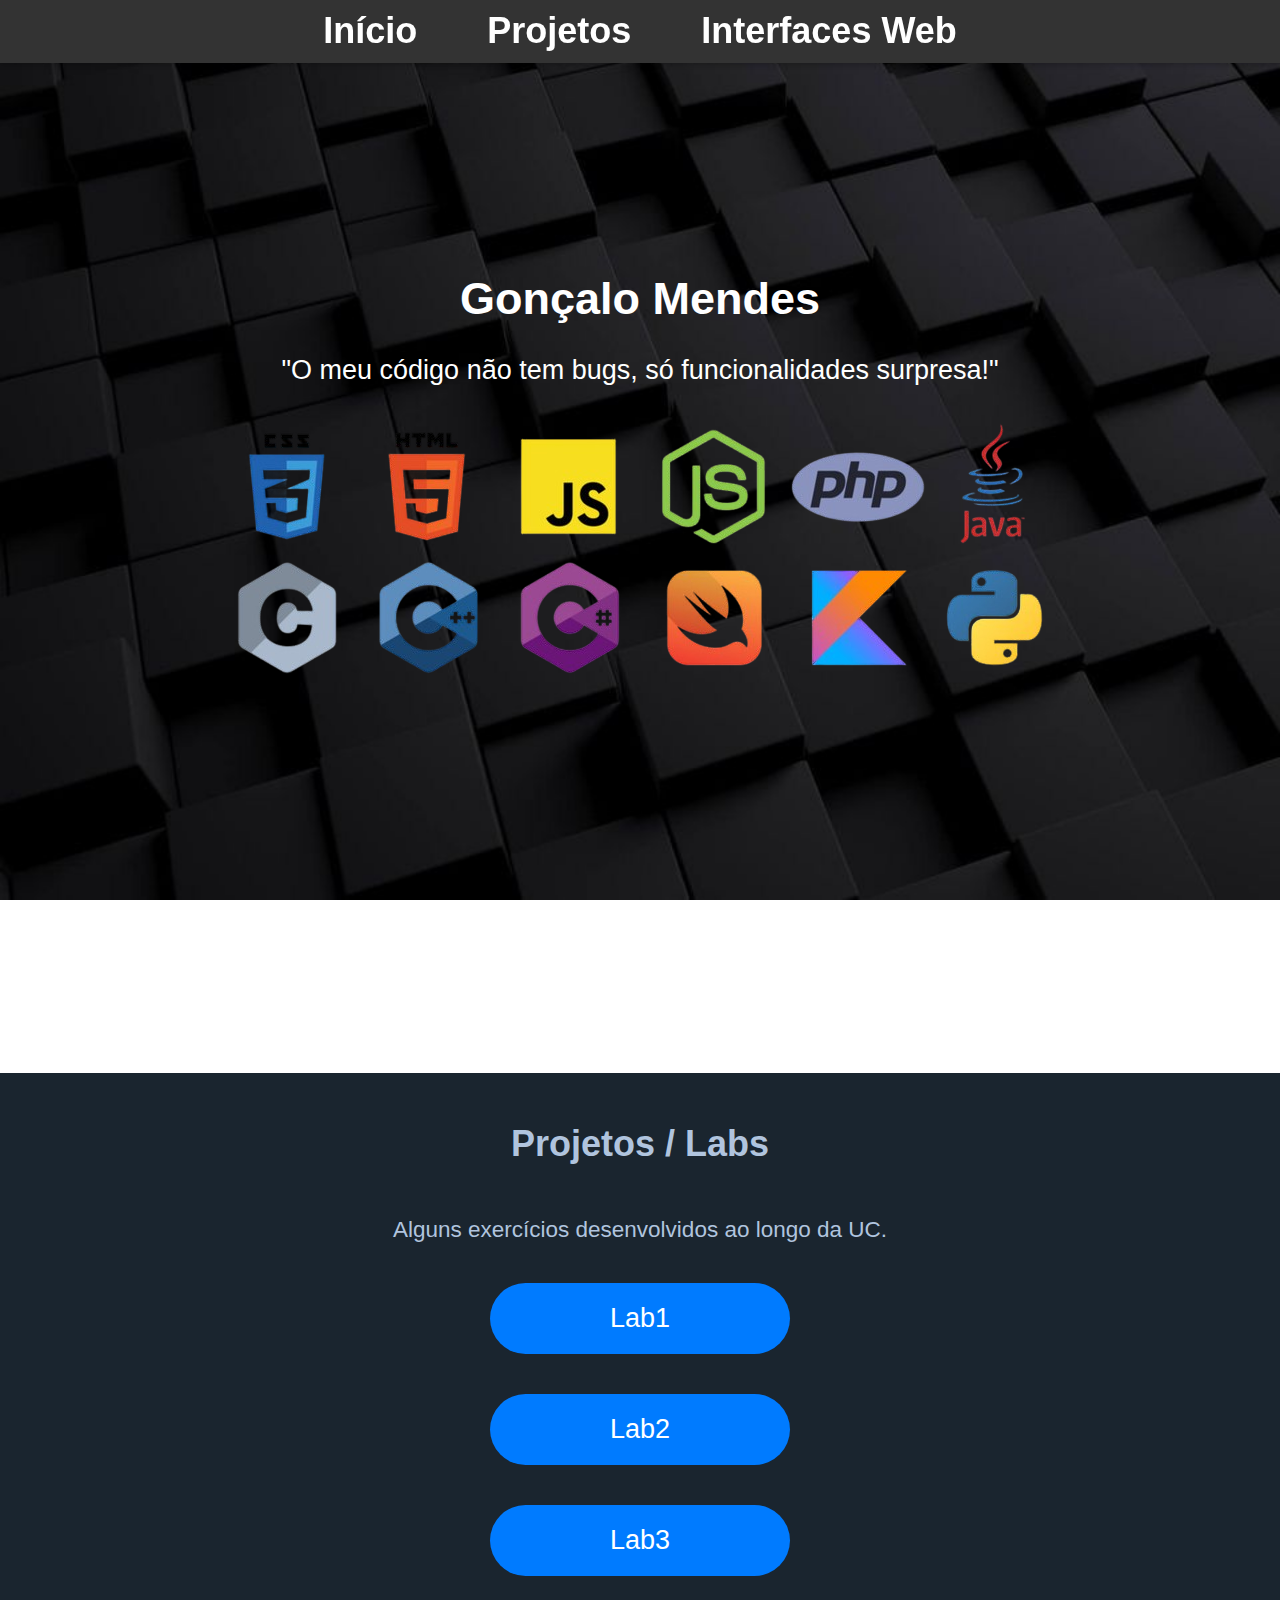
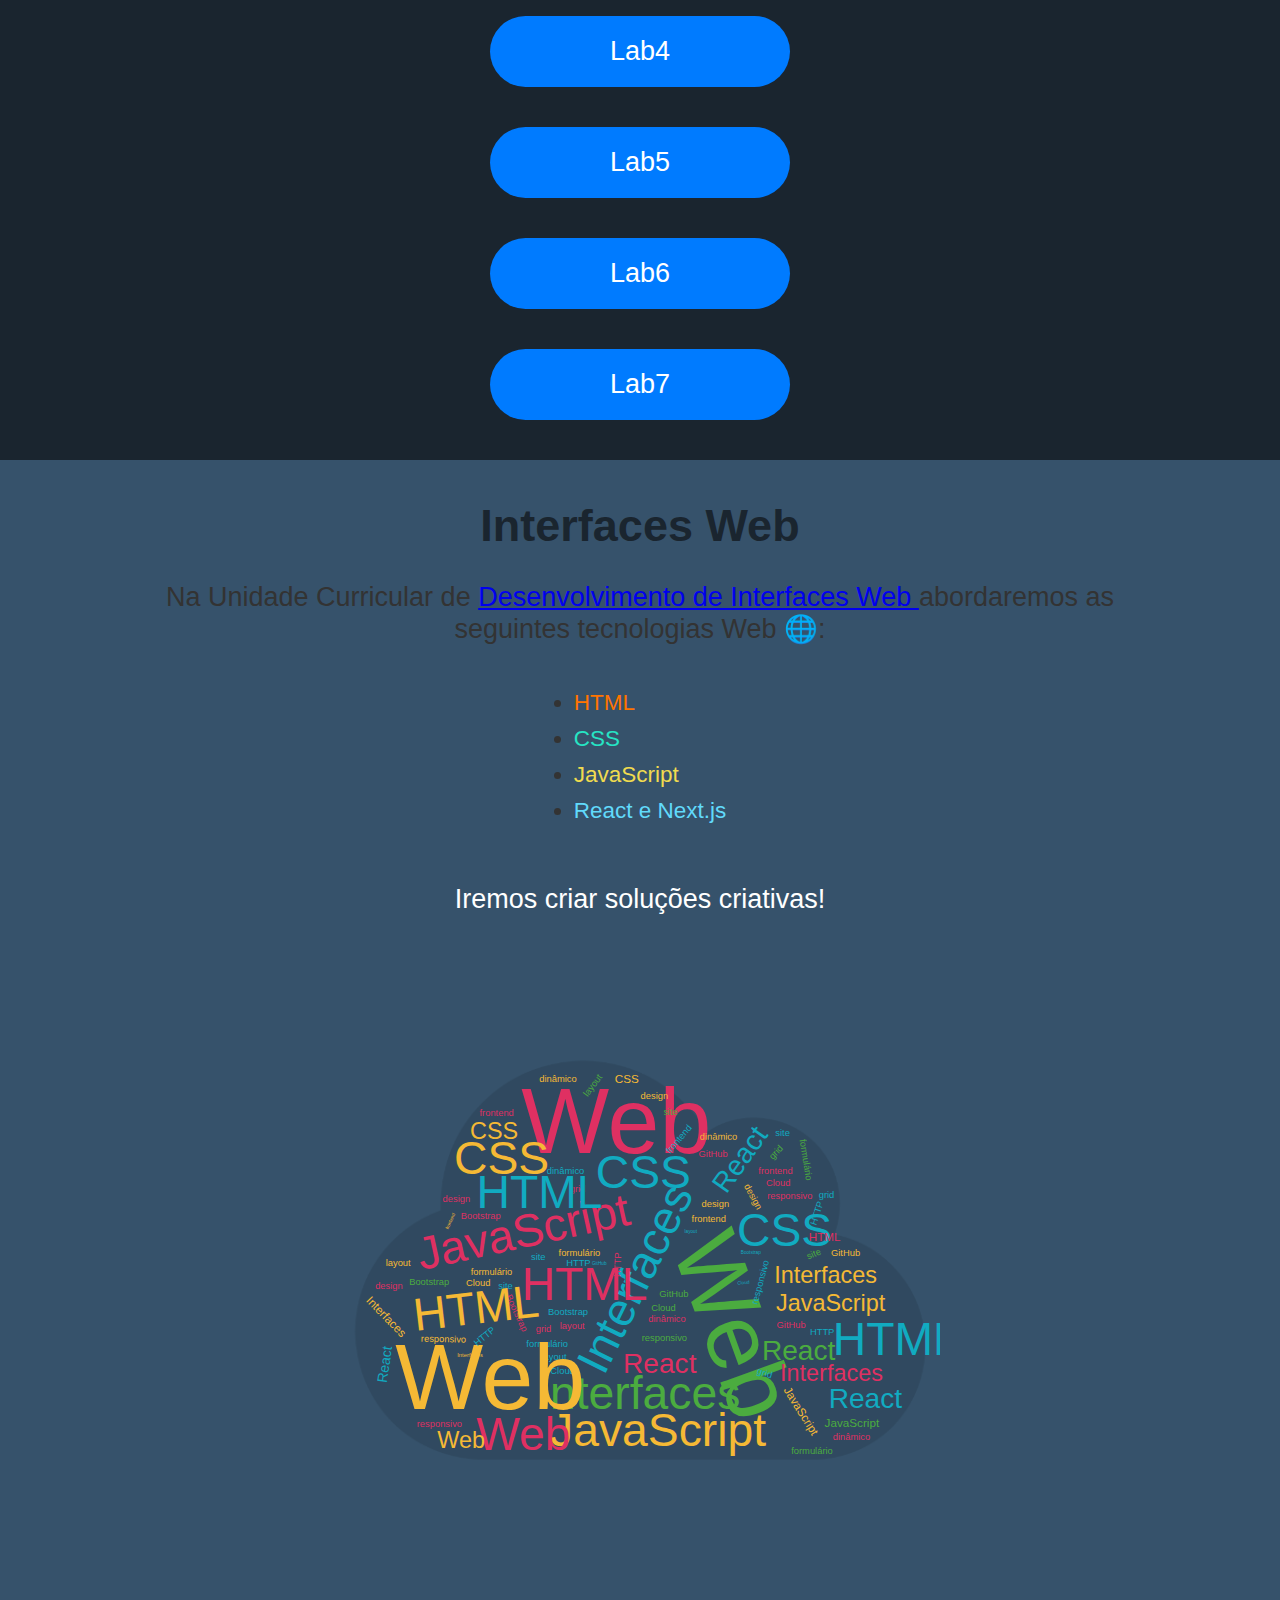
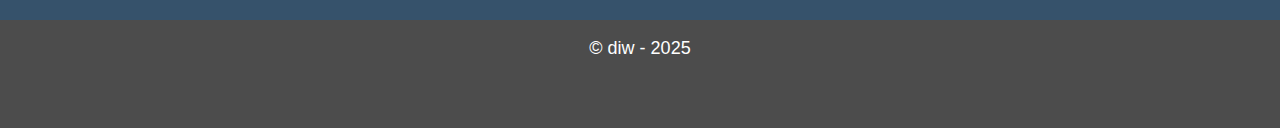
<file: index.html>
<!DOCTYPE html>
<html lang="pt">

<head>
    <meta charset="UTF-8">
    <meta name="viewport" content="width=device-width, initial-scale=1.0">
    <title>Meu Site</title>
    <link rel="stylesheet" href="styles.css">
</head>

<body>
    <header>
        <input type="checkbox" id="menu-toggle" style="display: none;">
        <label for="menu-toggle" class="hamburger">☰</label>
        <nav>
            <ul>
                <li><a href="#home">Início</a></li>
                <li><a href="#lab">Projetos</a></li>
                <li><a href="#cadeira">Interfaces Web</a></li>
            </ul>
        </nav>
    </header>

    <section id="home" style="height: 90vh; text-align: center; padding-top: 20vh; position: relative;">
        <h1>Gonçalo Mendes</h1>
        <p>"O meu código não tem bugs, só funcionalidades surpresa!"</p>
        <img src="images/simbolos.png" alt="Imagem de fundo" class="overlay-image">
    </section>

    <section id="lab">
        <h2>Projetos / Labs</h2>
        <p>Alguns exercícios desenvolvidos ao longo da UC.</p>
        <button><a href="lab1/cidade/index.html">Lab1</a></button>
        <button><a href="lab2/cidade/index.html">Lab2</a></button>
        <button><a href="lab3/index.html">Lab3</a></button>
        <button><a href="lab4/index.html">Lab4</a></button>
        <button><a href="lab5/index.html">Lab5</a></button>
        <button><a href="lab6/index.html">Lab6</a></button>
        <button><a href="lab7/index.html">Lab7</a></button>

    </section>

    <section id="cadeira">
        <h2>Interfaces Web</h2>
        <p>
            Na Unidade Curricular de
            <a href="https://moodle.ensinolusofona.pt/course/view.php?id=11232" target="_blank">
                Desenvolvimento de Interfaces Web
            </a>
            abordaremos as seguintes tecnologias Web &#127760;:
        </p>
        <ul>
            <li><span class="html-color">HTML</span></li>
            <li><span class="css-color">CSS</span></li>
            <li><span class="js-color">JavaScript</span></li>
            <li><span class="react-color">React e Next.js</span></li>
        </ul>
        <p id="test">Iremos criar soluções criativas!</p>
        <div class="image-container">
            <img src="images/diw.svg" alt="Project Image">
        </div>
    </section>



    <footer>
        © diw - 2025
    </footer>
</body>

</html>
</file>
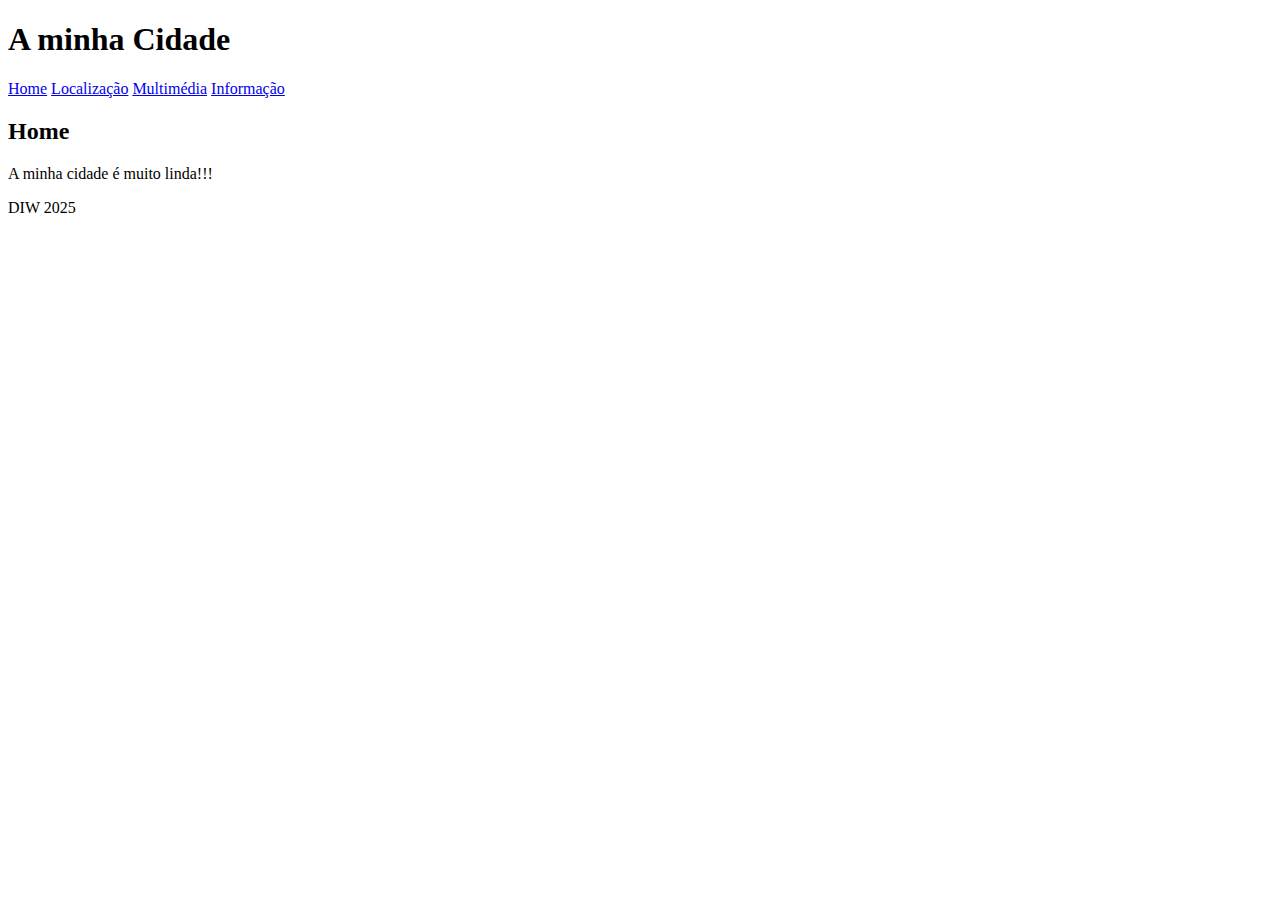
<file: cidade/index.html>
<!DOCTYPE html>
<html lang="pt">
    <head>
        <meta charset="UTF-8">
        <title>Lisboa</title>
    </head>
    <body>
        <header>
            <h1>A minha Cidade</h1>
            <nav>
                <a href="index.html">Home</a>
                <a href="local.html">Localização</a>
                <a href="multimedia.html">Multimédia</a>
                <a href="info.html">Informação</a>
            </nav>
        </header>
        <main>
            <h2>Home</h2>
            <p>A minha cidade é muito linda!!!</p>
        </main>
        <footer>
            <p>DIW 2025</p>
        </footer>
    </body>
</html>
</file>
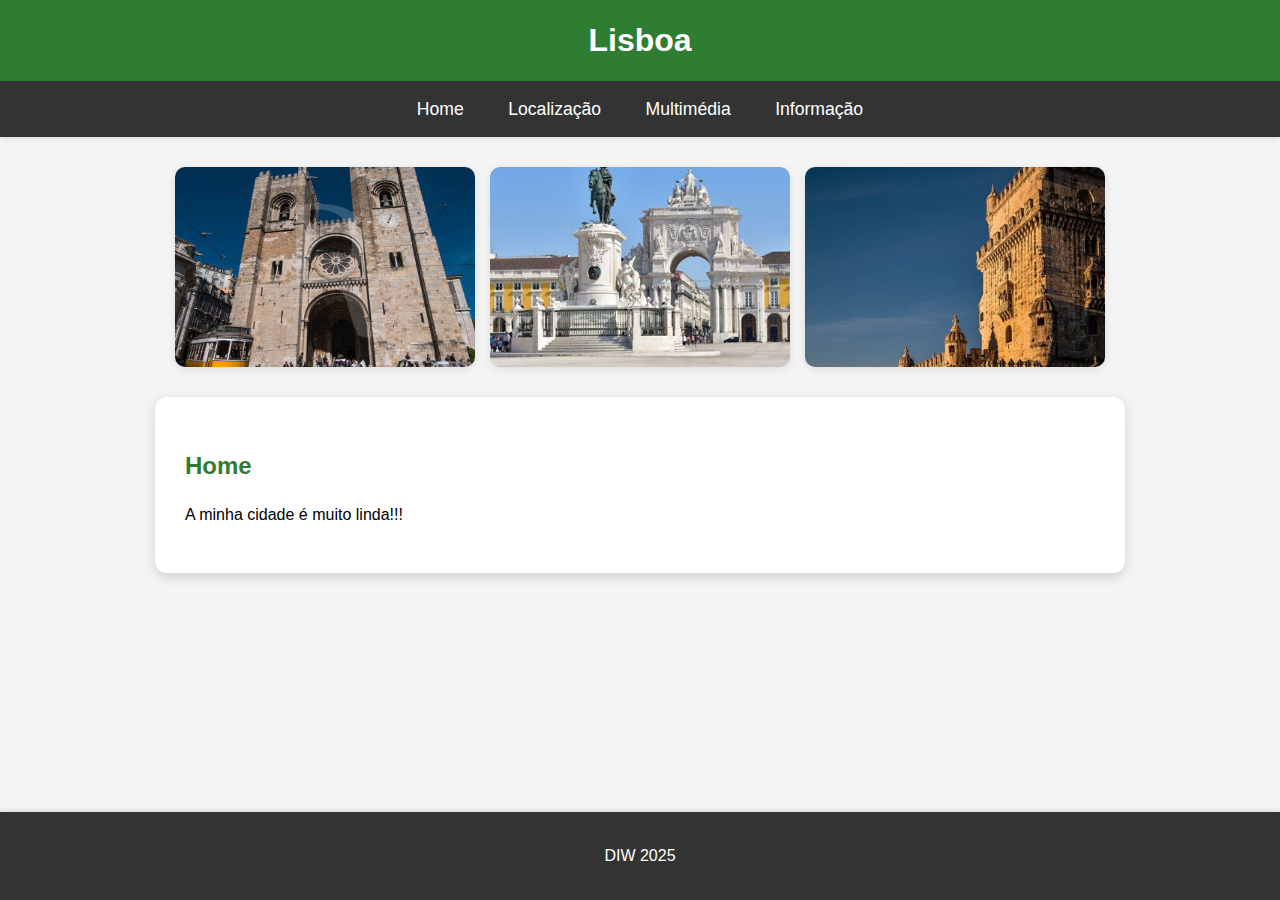
<file: lab3/index.html>
<!DOCTYPE html>
<html lang="pt">

<head>
    <meta charset="UTF-8">
    <title>Lisboa</title>
    <link rel="stylesheet" href="stylesmain.css" />
</head>

<body>
    <header>
        <h1 class="tituloPagina">Lisboa</h1>
        <nav>
            <a href="index.html">Home</a>
            <a href="local.html">Localização</a>
            <a href="multimedia.html">Multimédia</a>
            <a href="info.html">Informação</a>
        </nav>
    </header>
    <main>

        <div class="imagens-container">
            <img src="imagens/cidadelayout1.jpg" alt="Imagem 1" class="imagem">
            <img src="imagens/cidadelayot2.jpg" alt="Imagem 2" class="imagem">
            <img src="imagens/cidadelayot3.jpg" alt="Imagem 3" class="imagem">
        </div>
        <div class="caixa-texto">
            <h2>Home</h2>
            <p>A minha cidade é muito linda!!!</p>
        </div>
    </main>
    <footer>
        <p>DIW 2025</p>
    </footer>
</body>

</html>
</file>
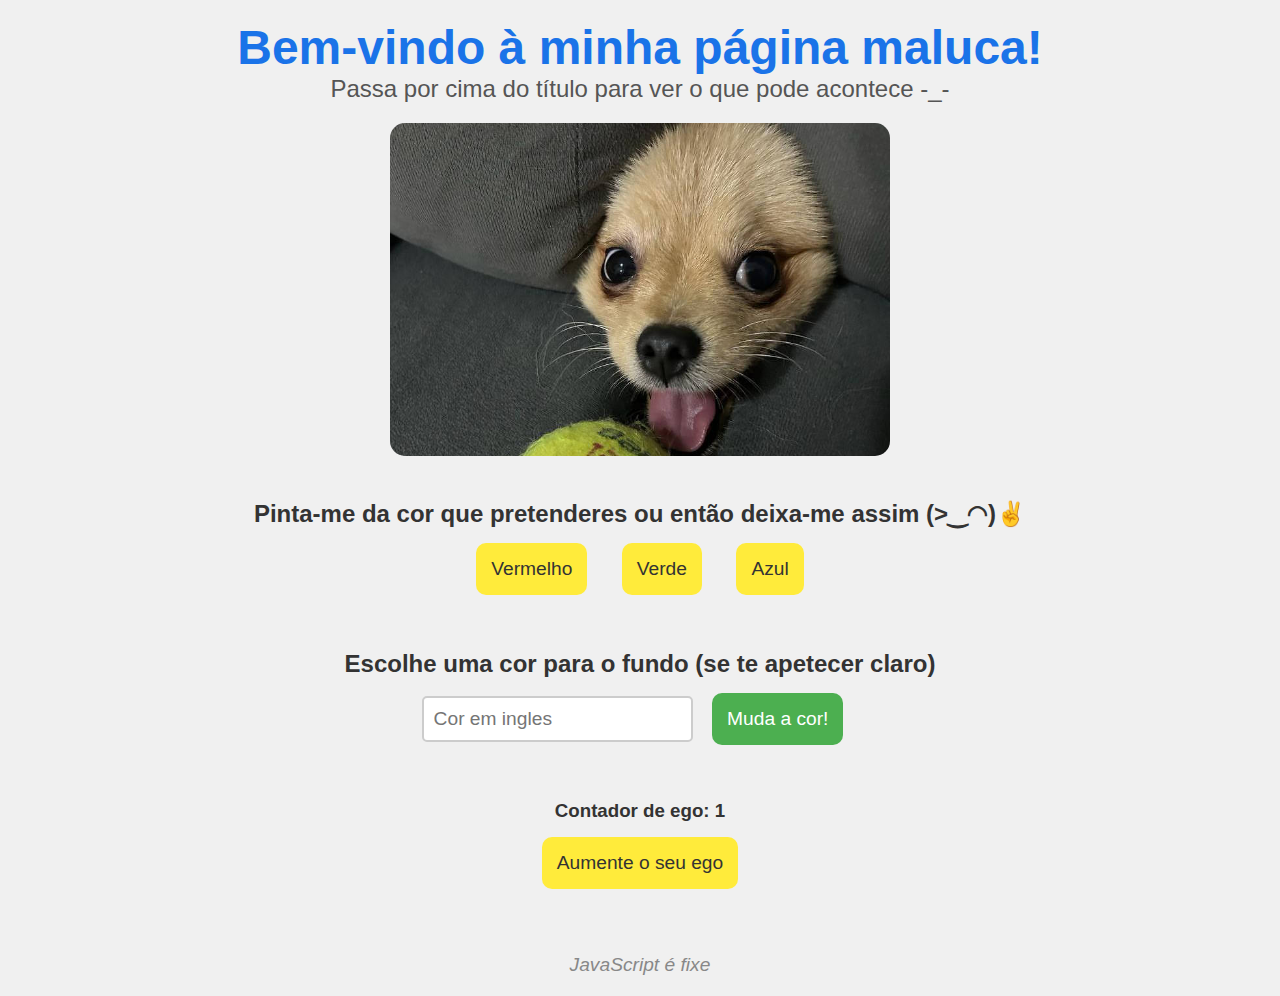
<file: lab4/index.html>
<!DOCTYPE html>
<html lang="pt-PT">
<head>
    <meta charset="UTF-8">
    <meta name="viewport" content="width=device-width, initial-scale=1.0">
    <title>Lab4 - JavaScript maluco</title>
    <link rel="stylesheet" href="css/style.css">
</head>
<body>
    <header>
        <h1 id="mudaTexto" onmouseover="mouseover()" onmouseout="mouseout()">Bem-vindo à minha página maluca!</h1>
        <p id="descricao">Passa por cima do título para ver o que pode acontece -_-</p>
         <img src="images/logo.png" alt="Imagem engraçada" id="imagem"/>
    </header>

    <div id="mudaDeCor">
        <h2>Pinta-me da cor que pretenderes ou então deixa-me assim (>‿◠)✌</h2>
        <button class="colorButton" data-color="red" onclick="pintaTexto('red')">Vermelho</button>
        <button class="colorButton" data-color="green" onclick="pintaTexto('green')">Verde</button>
        <button class="colorButton" data-color="blue" onclick="pintaTexto('blue')">Azul</button>
    </div>

    <div id="mudaFundo">
        <h2>Escolhe uma cor para o fundo (se te apetecer claro)</h2>
        <form id="colorForm" onsubmit="mudaFundo(event)">
            <input type="text" id="colorInput" placeholder="Cor em ingles">
            <button type="submit">Muda a cor!</button>
        </form>
    </div>

    <div id="counter">
        <h3>Contador de ego: <span id="count">1</span></h3>
        <button id="increaseCount" onclick="contador()">Aumente o seu ego</button>
    </div>

    <footer>
        <p>JavaScript é fixe</p>
    </footer>

    <script src="scripts/main.js"></script>
</body>
</html>
</file>
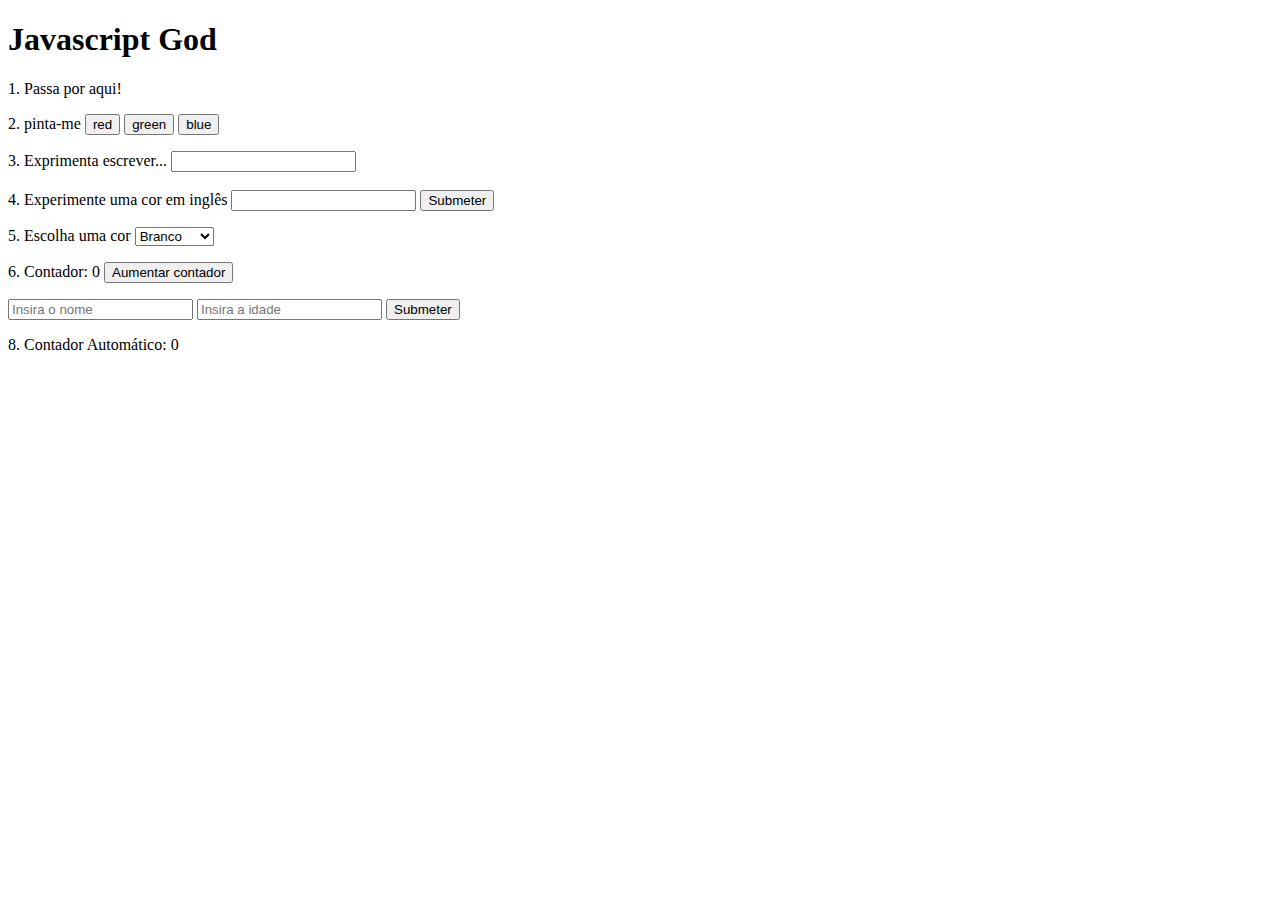
<file: lab5/index.html>
<!DOCTYPE html>
<html lang="en">

<head>
    <meta charset="UTF-8">
    <meta name="viewport" content="width=device-width, initial-scale=1.0">
    <title>God Javascript</title>
</head>

<body>
    <h1>Javascript God</h1>
    <section>
        <p id="passa">1. Passa por aqui!</p>
    </section>

    <script>
        const passa = document.querySelector('#passa');

        function onMouseOver() {
            passa.textContent = "1. Obrigado por passares!"
        }

        function onMouseOut() {
            passa.textContent = "1. Passa por aqui";
        }

        passa.onmouseover = onMouseOver;
        passa.onmouseout = onMouseOut;

    </script>



    <section id="pinta">

        <p>2. pinta-me
            <button id="red">red</button>
            <button id="green">green</button>
            <button id="blue">blue</button>
        </p>



    </section>

    <script>
        //variavies

        const pinta = document.querySelector("#pinta");
        // Funções / ações / handlers 

        pintaRed = function () {
            pinta.style.color = "red";
        }

        //Event Listeners


        document.querySelector("#red").onclick = pintaRed; //ação
        document.querySelector("#green").onclick = () => { pinta.style.color = "green" };
        document.querySelector("#blue").onclick = () => { pinta.style.color = "blue" };

    </script>

    <section>
        <label for="palavras">3. Exprimenta escrever...</label>
        <input id="palavra" type="text">
    </section>

   <br>

    <script>
        // Variaveis 
        const inputColorir = document.querySelector('#palavra');

        const cores = ['red', 'blue', 'green'];

        let index = 0;


        //Funções/ações/ handlers

        function colorir() {
            inputColorir.style.background = cores[index];
            index = (index + 1) % cores.length;

        }

        //Event listeners
        inputColorir.onkeyup = colorir;

    </script>

    <section id="section-cor">
        <label for="text-cor">4. Experimente uma cor em inglês</label>
        <input id="text-cor" type="text">
        <button>Submeter</button>
    </section>

    <script>
        // Variáveis
        const inputCor = document.querySelector("#text-cor");
        const buttonCor = document.querySelector("#section-cor button");

        // Funções / Ações / Handlers
        function colorirBackground() {
            document.querySelector("body").style.background = inputCor.value;
        }

        // Event listeners
        buttonCor.onclick = colorirBackground;
    </script>


    <section>
        <p>5. Escolha uma cor
            <select id="cor-opcao">
                <option value="white">Branco</option>
                <option value="red">Vermelho</option>
                <option value="blue"><A></A>zul</option>
            </select>
        </p>

    </section>


    <script>
        const cor = document.querySelector("#cor-opcao");

        function alterarCorFundo() {
            document.body.style.backgroundColor = cor.value;
        }

        cor.onclick = alterarCorFundo;
    </script>

    <section>
        <p>6. Contador: <span id="contador">0</span>
            <button id="botao">Aumentar contador</button>
        </p>

    </section>

    <script>

        if (!localStorage.getItem('counter')) {
            localStorage.setItem('counter', 0);
        }

        document.querySelector('#contador').textContent = localStorage.getItem('counter');

        function count() {
            let counter = localStorage.getItem('counter');
            counter++;
            document.querySelector('#contador').textContent = counter;
            localStorage.setItem('counter', counter);
        }

        document.querySelector('#botao').onclick = count;
    </script>

    <section>
        <form id="caixas">
            <input type="text" id="caixa1" placeholder="Insira o nome">
            <input type="text" id="caixa2" placeholder="Insira a idade">
            <input type="submit" value="Submeter">
        </form>

        <p id="mensagem"></p>
    </section>

    <script>
        
        document.querySelector('#caixas').onsubmit = (e) => {

            e.preventDefault(); 

            const nome = document.querySelector('#caixa1').value;
            const idade = document.querySelector('#caixa2').value;

         
            document.querySelector('#mensagem').textContent = `Olá, o ${nome} tem ${idade}!`;

            document.querySelector('#caixa1').value = '';
            document.querySelector('#caixa2').value = '';
        };
    </script>




    <section>
        <p>8. Contador Automático: <span id="autoCounter">0</span></p>
    </section>

    <script>

        let countNum = 0;

        function count() {
            countNum++;
            document.querySelector('#autoCounter').textContent = countNum;
        }

        setInterval(count, 1000);
    </script>





</body>

</html>
</file>
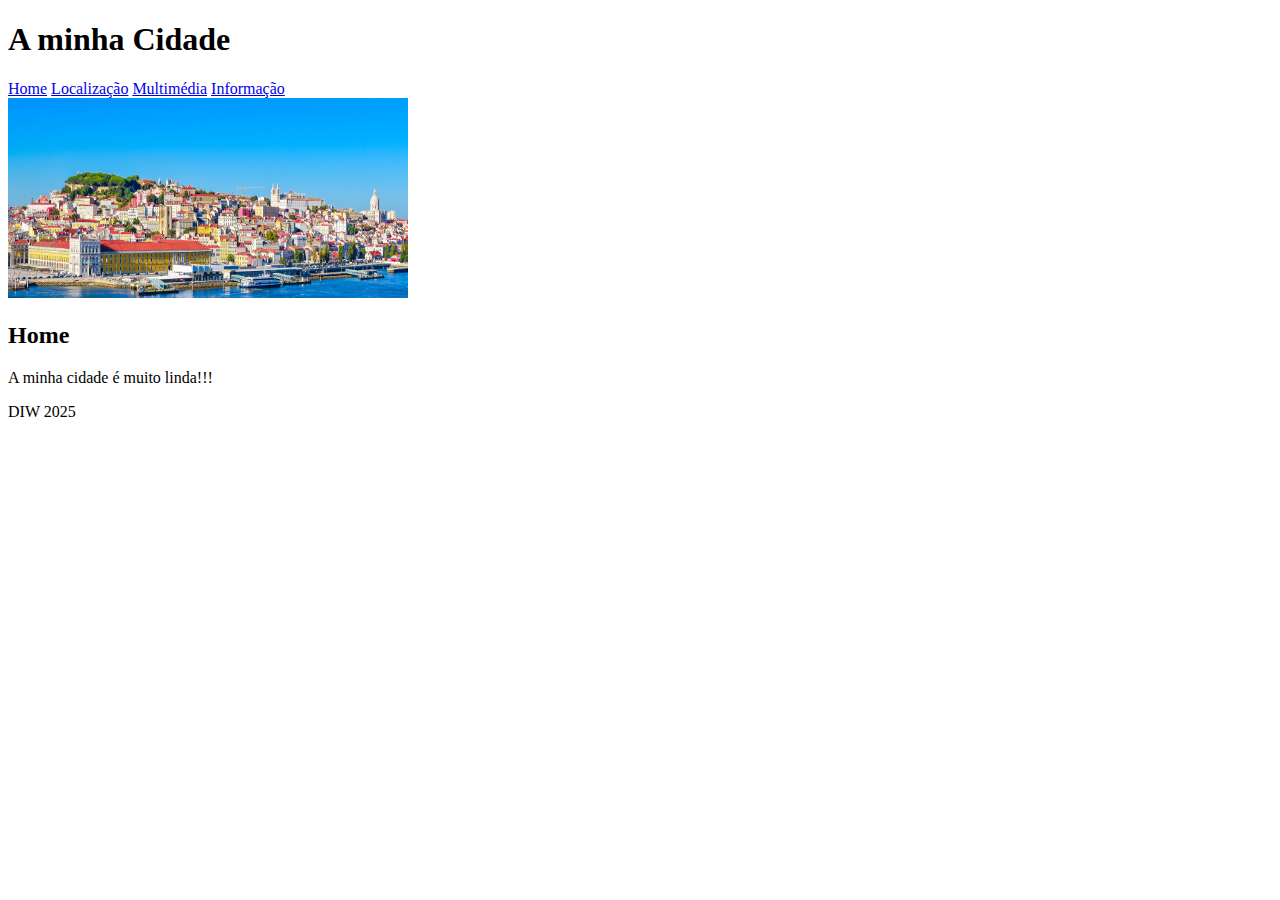
<file: lab2/cidade/index.html>
<!DOCTYPE html>
<html lang="pt">
    <head>
        <meta charset="UTF-8">
        <title>Lisboa</title>
    </head>
    <body>
        <header>
            <h1>A minha Cidade</h1>
            <nav>
                <a href="index.html">Home</a> 
                <a href="local.html">Localização</a>
                <a href="multimedia.html">Multimédia</a>
                <a href="info.html">Informação</a>
            </nav>
        </header>
        <main>
             <img src="imagens/banner-cidade.png" width="400" height="200">
            <h2>Home</h2>
            <p>A minha cidade é muito linda!!!</p>
        </main>
        <footer>
            <p>DIW 2025</p>
        </footer>
    </body>
</html>
</file>
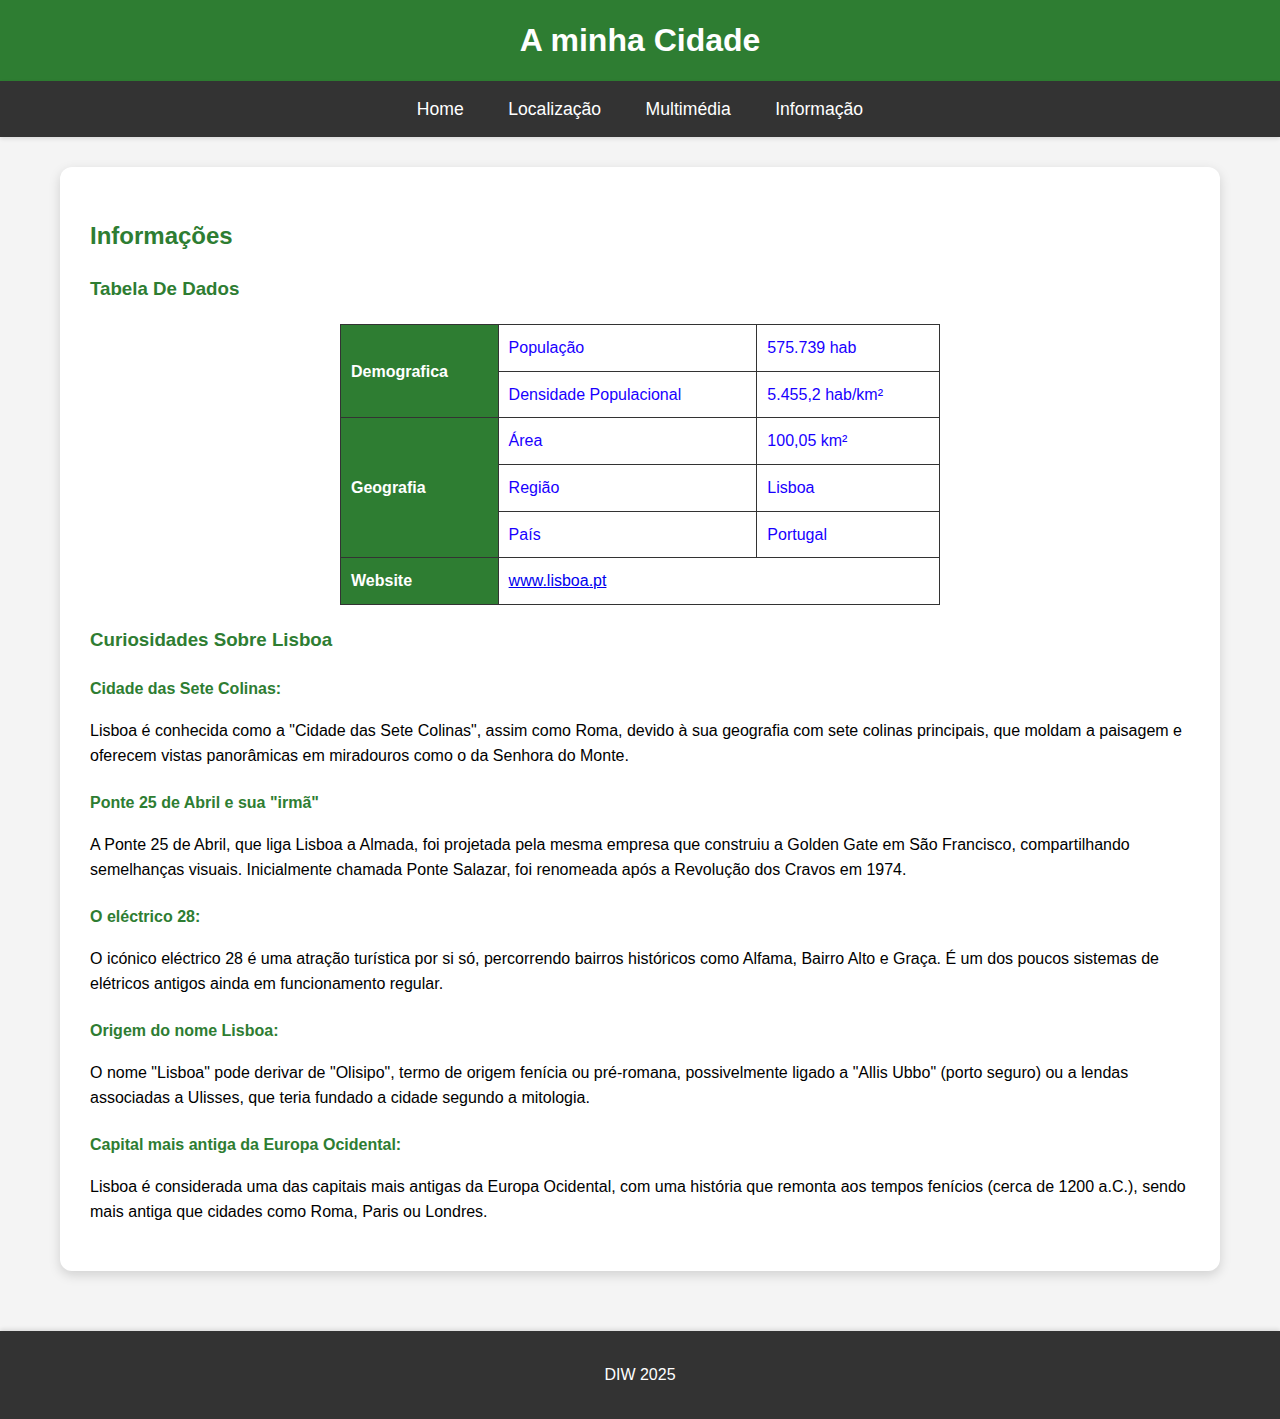
<file: lab3/info.html>
<!DOCTYPE html>
<html lang="pt">

<head>
    <meta charset="UTF-8">
    <meta name="viewport" content="width=device-width, initial-scale=1.0">
    <title>A minha Cidade</title>
    <link rel="stylesheet" href="stylesmain.css">
</head>

<body>
    <header>
        <h1 class="tituloPagina">A minha Cidade</h1>
        <nav>
            <a href="index.html">Home</a>
            <a href="local.html">Localização</a>
            <a href="multimedia.html">Multimédia</a>
            <a href="info.html">Informação</a>
        </nav>
    </header>
    <main>
        <div class="caixa-texto">
            <h2>Informações</h2>
            <h3>Tabela De Dados</h3>
            <table>
                <tr>
                    <th rowspan="2">Demografica</th>
                    <td>População</td>
                    <td>575.739 hab</td>
                </tr>
                <tr>
                    <td>Densidade Populacional</td>
                    <td>5.455,2 hab/km²</td>
                </tr>
                <tr>
                    <th rowspan="3">Geografia</th>
                    <td>Área</td>
                    <td>100,05 km²</td>
                </tr>
                <tr>
                    <td>Região</td>
                    <td>Lisboa</td>
                </tr>
                <tr>
                    <td>País</td>
                    <td>Portugal</td>
                </tr>
                <tr>
                    <th>Website</th>
                    <td colspan="2"> <a href="https://www.lisboa.pt" target="_blank">www.lisboa.pt</a></td>
                </tr>
            </table>
            <h3>Curiosidades Sobre Lisboa</h3>
            <div class="curiosidades">
                <h4>Cidade das Sete Colinas:</h4>
                <p>Lisboa é conhecida como a "Cidade das Sete Colinas", assim como Roma, devido à sua geografia com sete
                    colinas principais, que moldam a paisagem e oferecem vistas panorâmicas em miradouros como o da
                    Senhora do Monte.</p>
                <h4>Ponte 25 de Abril e sua "irmã"</h4>
                <p>A Ponte 25 de Abril, que liga Lisboa a Almada, foi projetada pela mesma empresa que construiu a
                    Golden Gate em São Francisco, compartilhando semelhanças visuais. Inicialmente chamada Ponte
                    Salazar, foi renomeada após a Revolução dos Cravos em 1974.</p>
                <h4>O eléctrico 28:</h4>
                <p>O icónico eléctrico 28 é uma atração turística por si só, percorrendo bairros históricos como Alfama,
                    Bairro Alto e Graça. É um dos poucos sistemas de elétricos antigos ainda em funcionamento regular.
                </p>
                <h4>Origem do nome Lisboa:</h4>
                <p>O nome "Lisboa" pode derivar de "Olisipo", termo de origem fenícia ou pré-romana, possivelmente
                    ligado a "Allis Ubbo" (porto seguro) ou a lendas associadas a Ulisses, que teria fundado a cidade
                    segundo a mitologia.</p>
                <h4>Capital mais antiga da Europa Ocidental:</h4>
                <p>Lisboa é considerada uma das capitais mais antigas da Europa Ocidental, com uma história que remonta
                    aos tempos fenícios (cerca de 1200 a.C.), sendo mais antiga que cidades como Roma, Paris ou Londres.
                </p>
            </div>
        </div>
    </main>
    <footer>
        <p>DIW 2025</p>
    </footer>
</body>

</html>
</file>
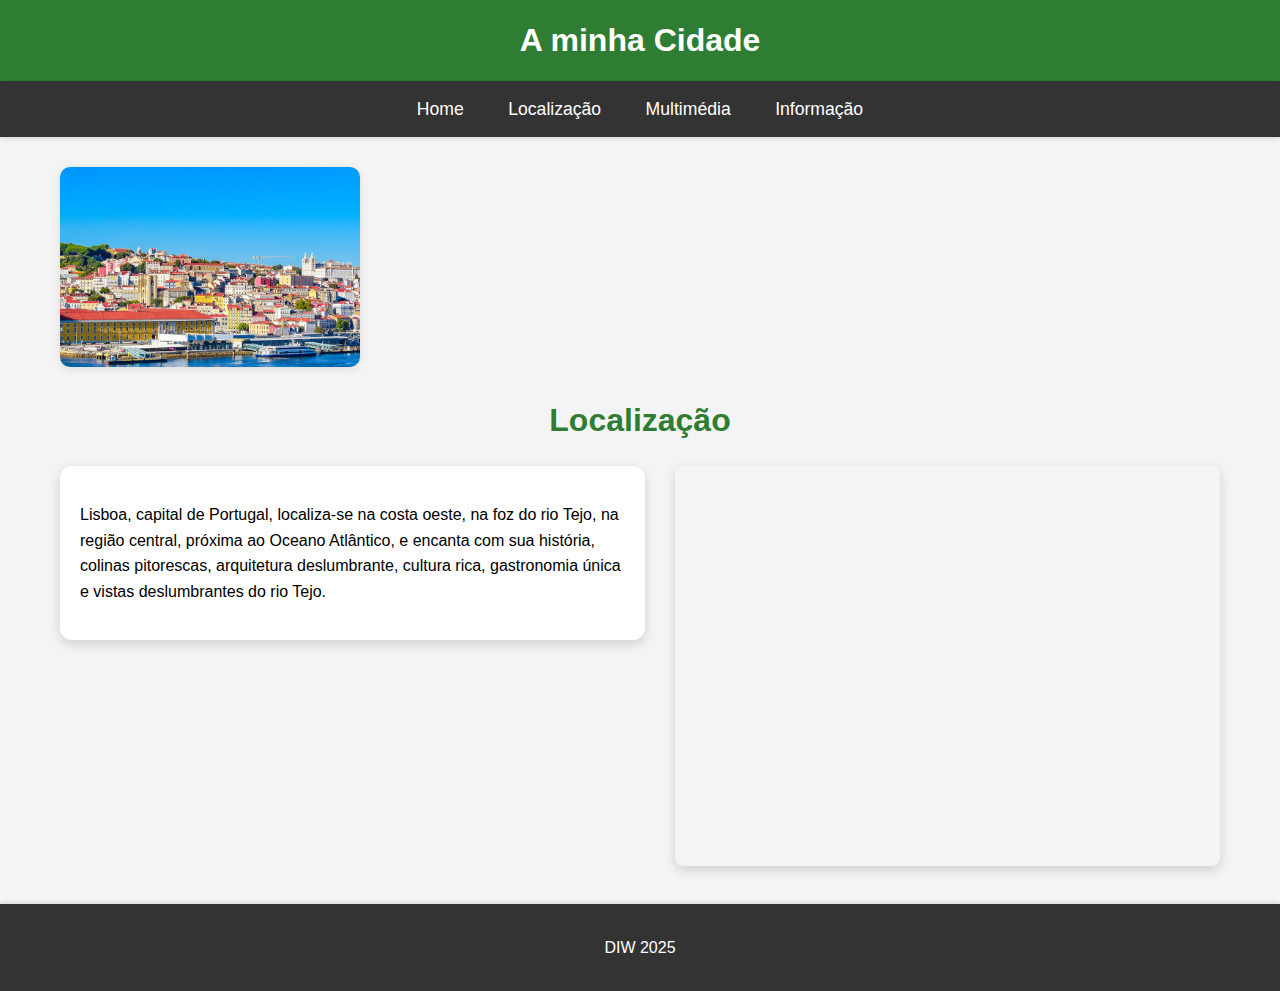
<file: lab3/local.html>
<!DOCTYPE html>
<html lang="pt">

<head>
    <meta charset="UTF-8">
    <meta name="viewport" content="width=device-width, initial-scale=1.0">
    <title>Lisboa</title>
    <link rel="stylesheet" href="stylesmain.css" />
</head>

<body class="localizacao">
    <header>
        <h1 class="tituloPagina">A minha Cidade</h1>
        <nav>
            <a href="index.html">Home</a>
            <a href="local.html">Localização</a>
            <a href="multimedia.html">Multimédia</a>
            <a href="info.html">Informação</a>
        </nav>
    </header>
    <main>
        <div class="caixaCentral">
            <div class="grid-container">
                <img src="imagens/banner-cidade.png" width="400" height="200" alt="Banner da cidade" class="imagem" />
                <h2 class="tituloLocalizacao">Localização</h2>
                <div class="mapa-texto-container">
                    <div class="texto-localizacao">
                        <p>Lisboa, capital de Portugal, localiza-se na costa oeste, na foz do rio Tejo, na região central,
                            próxima ao Oceano Atlântico, e encanta com sua história, colinas pitorescas, arquitetura
                            deslumbrante, cultura rica, gastronomia única e vistas deslumbrantes do rio Tejo.</p>
                    </div>
                    <div class="mapa-localizacao">
                        <iframe
                            src="https://www.google.com/maps/embed?pb=!1m18!1m12!1m3!1d49792.446103241884!2d-9.174756956196026!3d38.74012241021696!2m3!1f0!2f0!3f0!3m2!1i1024!2i768!4f13.1!3m3!1m2!1s0xd19331a61e4f33b%3A0x400ebbde49036d0!2sLisboa!5e0!3m2!1spt-PT!2spt!4v1758180673852!5m2!1spt-PT!2spt"
                            width="100%" height="400" style="border:0;" allowfullscreen="" loading="lazy"
                            referrerpolicy="no-referrer-when-downgrade"></iframe>
                    </div>
                </div>
            </div>
        </div>
    </main>

    <footer>
        <p>DIW 2025</p>
    </footer>
</body>

</html>
</file>
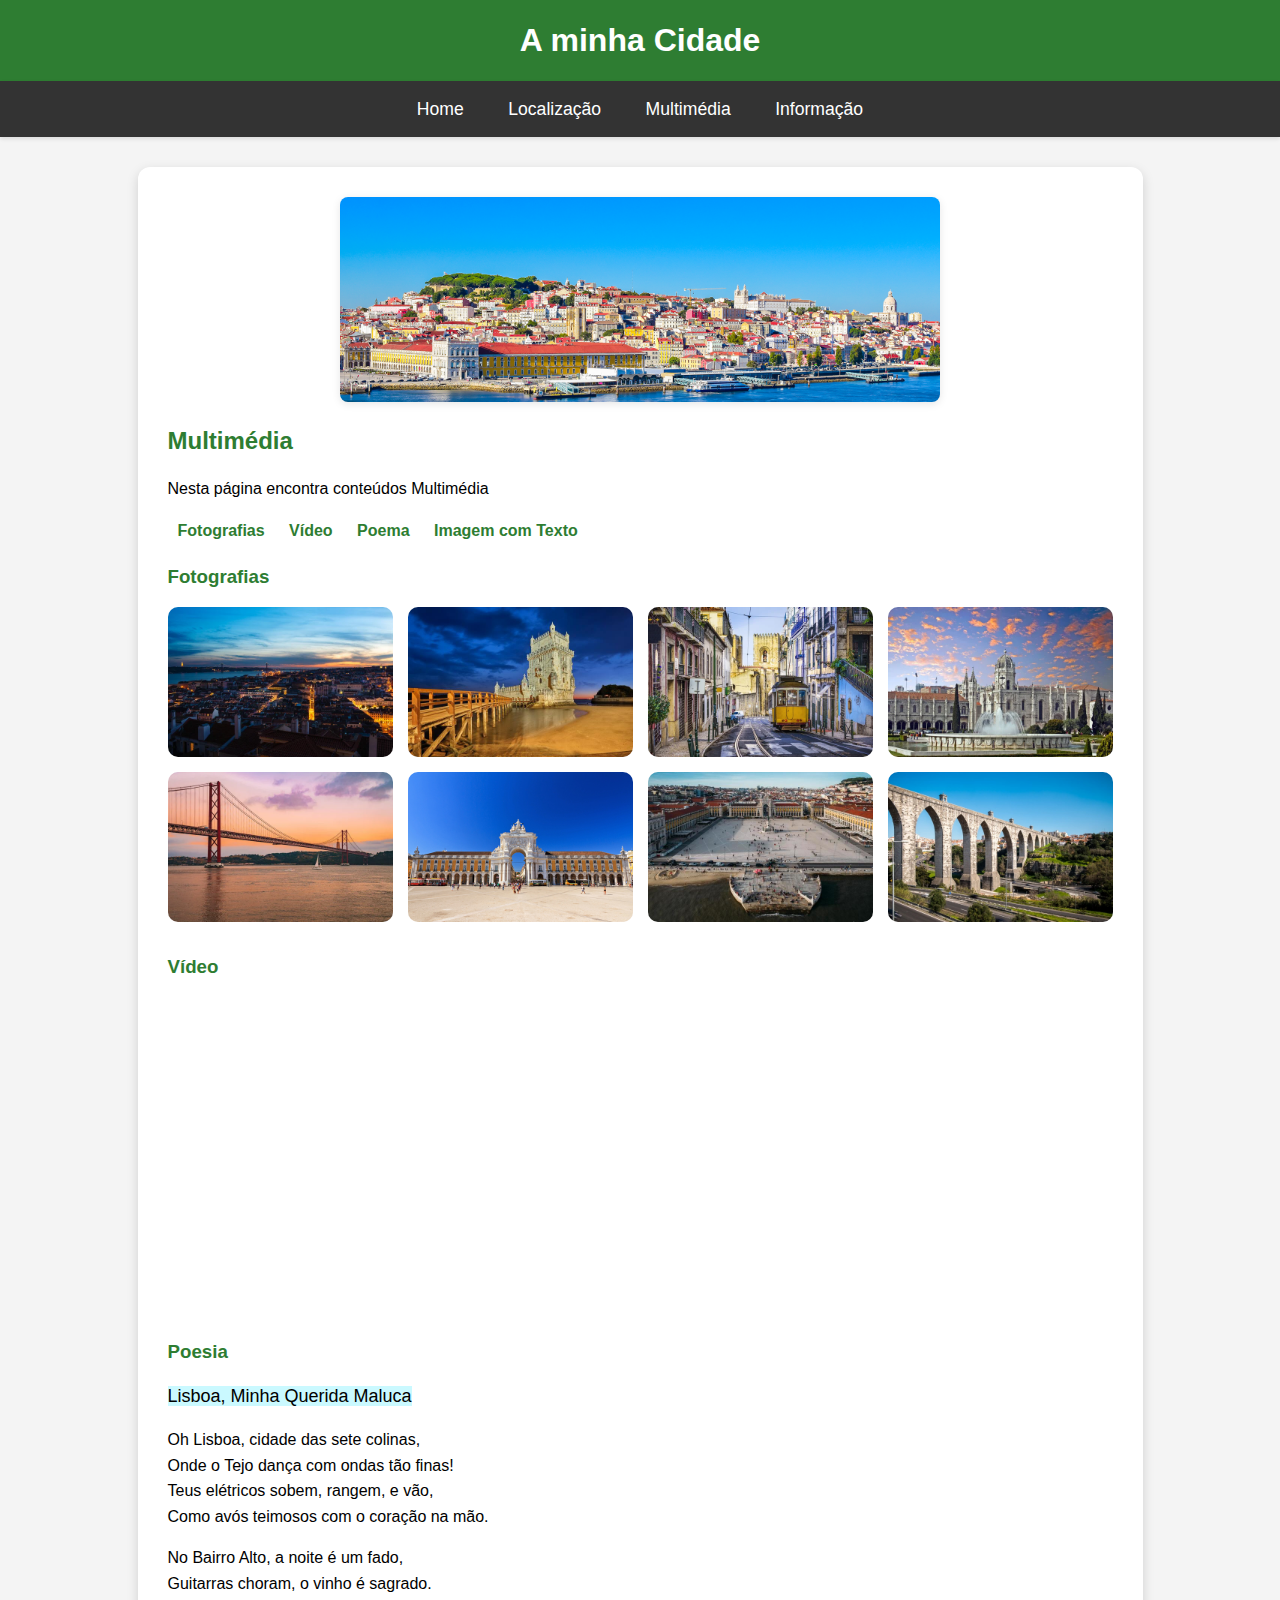
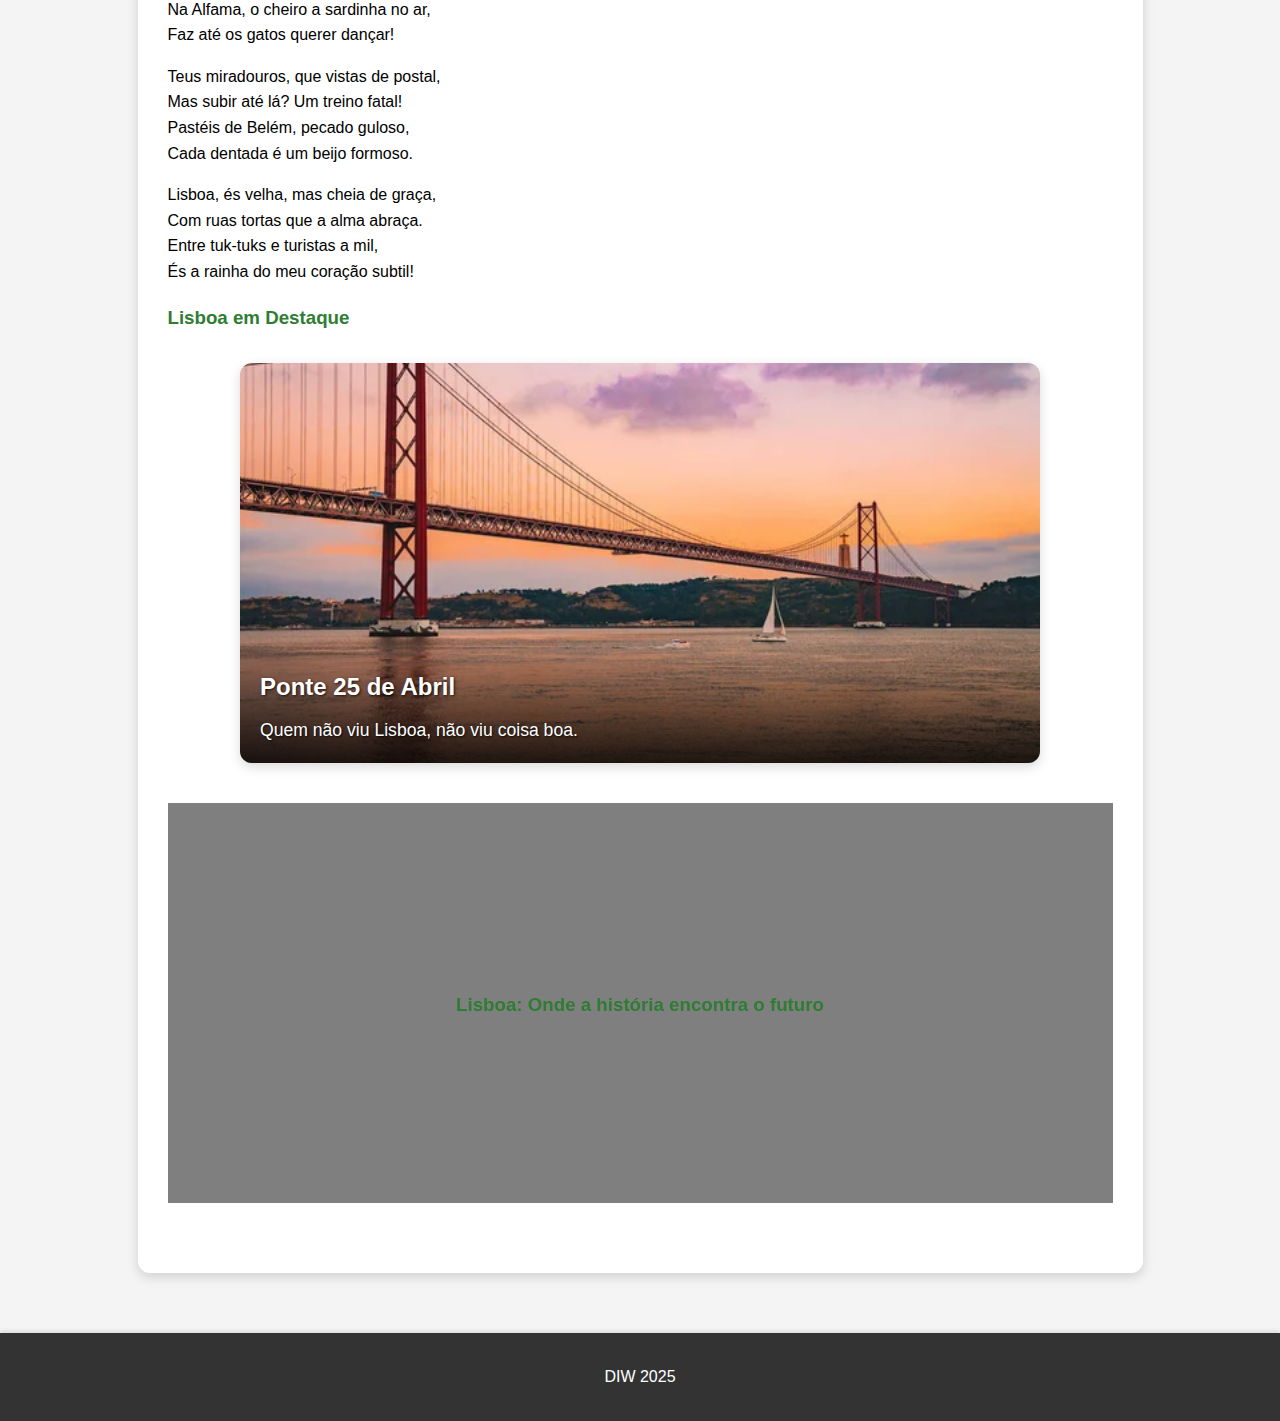
<file: lab3/multimedia.html>
<!DOCTYPE html>
<html lang="pt">

<head>
    <meta charset="UTF-8">
    <meta name="viewport" content="width=device-width, initial-scale=1.0">
    <title>A minha Cidade</title>
    <link rel="stylesheet" href="stylesmain.css">
</head>

<body class="multimedia">
    <header>
        <h1 class="tituloPagina">A minha Cidade</h1>
        <nav>
            <a href="index.html">Home</a>
            <a href="local.html">Localização</a>
            <a href="multimedia.html">Multimédia</a>
            <a href="info.html">Informação</a>
        </nav>
    </header>
    <main>
        <div class="caixa-texto">
            <img src="imagens/banner-cidade.png" class="banner-img" alt="Banner da cidade" />
            <h2>Multimédia</h2>
            <p>Nesta página encontra conteúdos Multimédia</p>
            <p>
                <a href="#fotos">Fotografias</a>
                <a href="#video">Vídeo</a>
                <a href="#poema">Poema</a>
                <a href="#sobreposta">Imagem com Texto</a>
            </p>

            <section id="fotos">
                <h3>Fotografias</h3>
                <div class="fotografias">
                    <img src="imagens/avenidadaliberdade.jpg" alt="Avenida Da Liberdade">
                    <img src="imagens/belem.jpg" alt="Belem">
                    <img src="imagens/eletrico.jpg" alt="Elétrico">
                    <img src="imagens/mosteiroJeronimos.jpg" alt="Mosteiro Dos Jerónimos">
                    <img src="imagens/ponte25abril.jpg" alt="Ponte 25 De Abril">
                    <img src="imagens/pracadocomercio.jpg" alt="Praça Do Comércio">
                    <img src="imagens/terreirodopaco.jpg" alt="Terreiro Do Paço">
                    <img src="imagens/aquedutoaguas.png" alt="Aqueduto Das Águas Livres">
                </div>
            </section>

            <section id="video">
                <h3>Vídeo</h3>
                <iframe width="100%" height="315" src="https://www.youtube.com/embed/bin1J-upU-w?si=U2t_s0u18CSHgROx"
                    title="YouTube video player" frameborder="0"
                    allow="accelerometer; autoplay; clipboard-write; encrypted-media; gyroscope; picture-in-picture; web-share"
                    referrerpolicy="strict-origin-when-cross-origin" allowfullscreen></iframe>
            </section>

            <section id="poema">
                <h3>Poesia</h3>
                <div class="poema">
                    <p>Lisboa, Minha Querida Maluca</p>
                    <p>Oh Lisboa, cidade das sete colinas,<br>
                        Onde o Tejo dança com ondas tão finas!<br>
                        Teus elétricos sobem, rangem, e vão,<br>
                        Como avós teimosos com o coração na mão.</p>
                    <p>No Bairro Alto, a noite é um fado,<br>
                        Guitarras choram, o vinho é sagrado.<br>
                        Na Alfama, o cheiro a sardinha no ar,<br>
                        Faz até os gatos querer dançar!</p>
                    <p>Teus miradouros, que vistas de postal,<br>
                        Mas subir até lá? Um treino fatal!<br>
                        Pastéis de Belém, pecado guloso,<br>
                        Cada dentada é um beijo formoso.</p>
                    <p>Lisboa, és velha, mas cheia de graça,<br>
                        Com ruas tortas que a alma abraça.<br>
                        Entre tuk-tuks e turistas a mil,<br>
                        És a rainha do meu coração subtil!</p>
                </div>
            </section>


            <section id="sobreposta">
                <h3>Lisboa em Destaque</h3>
                <div class="container-imagem-texto">
                    <div class="imagem-com-texto">
                        <img src="imagens/ponte25abril.jpg" alt="A Ponte 25 de Abril">
                        <div class="texto-sobreposto">
                            <h4>Ponte 25 de Abril</h4>
                            <p>Quem não viu Lisboa, não viu coisa boa.</p>
                        </div>
                    </div>
                </div>
            </section>

            <section class="video-background">
                <video autoplay muted loop>
                    <source src="imagens/lisboavideo.mp4" type="video/mp4">
                </video>
                <div class="video-overlay">
                    <h3>Lisboa: Onde a história encontra o futuro</h3>
                </div>
            </section>
        </div>
    </main>
    <footer>
        <p>DIW 2025</p>
    </footer>
</body>

</html>
</file>
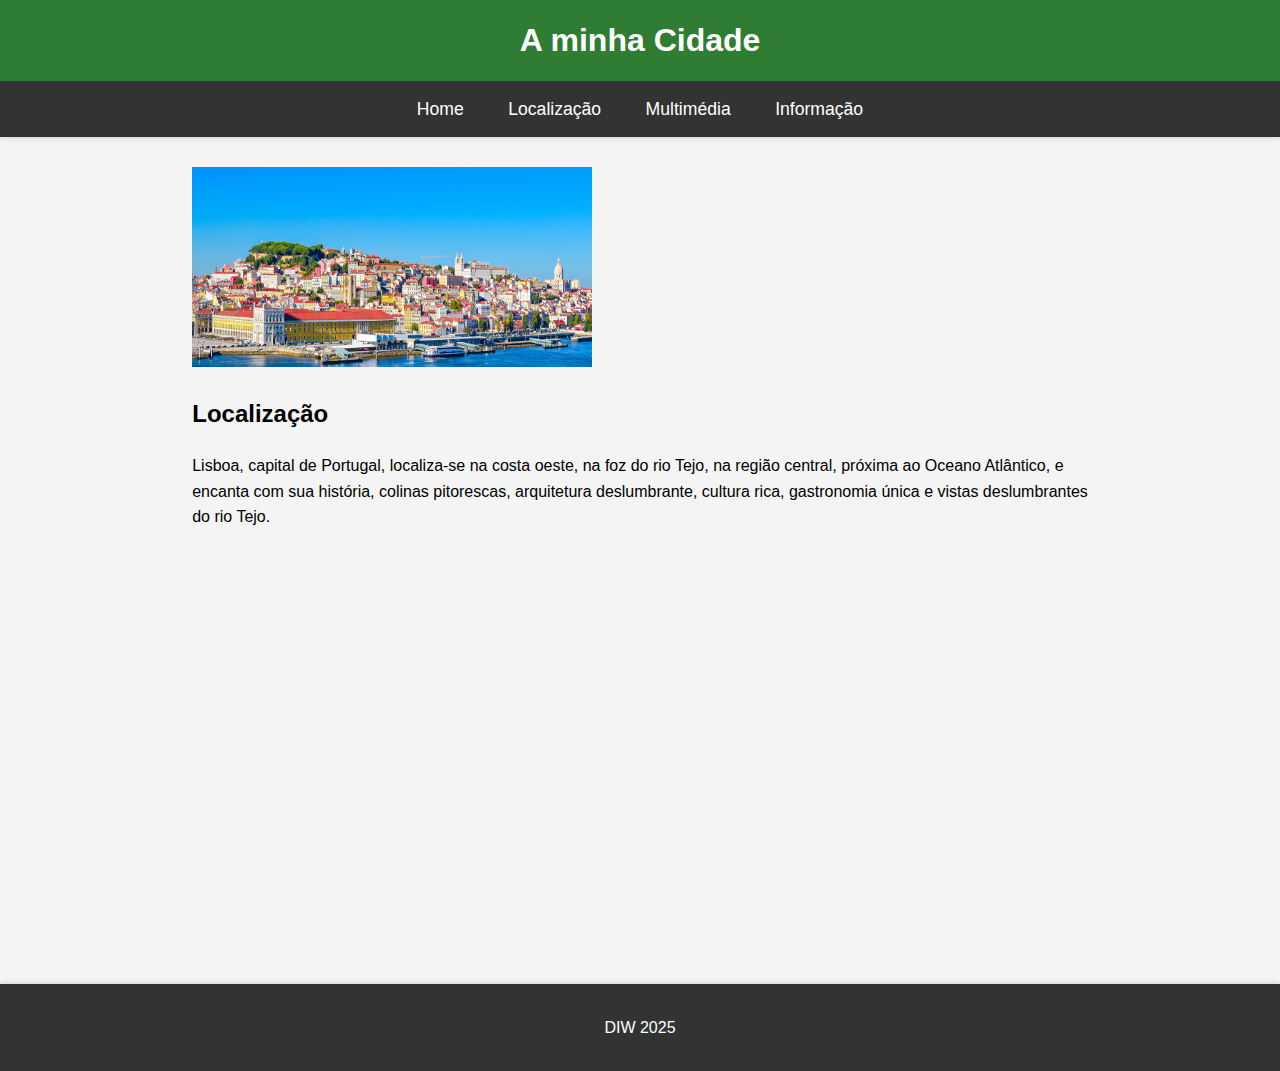
<file: lab2/cidade/local.html>
<!DOCTYPE html>
<html lang="pt">
<head>
    <meta charset="UTF-8">
    <title>Lisboa</title>
    <link rel="stylesheet" href="stylesmain.css" />
</head>
<body>
    <header>
        <h1 class="tituloPagina">A minha Cidade</h1>

        <nav>
            <a href="index.html">Home</a>
            <a href="local.html">Localização</a>
            <a href="multimedia.html">Multimédia</a>
            <a href="info.html">Informação</a>
        </nav>
    </header>
    <main>
        <div class="caixaCentral">
            <img src="imagens/banner-cidade.png" width="400" height="200" alt="Banner da cidade"/>
            <h2>Localização</h2>
            <p>Lisboa, capital de Portugal, localiza-se na costa oeste, na foz do rio Tejo, na região central, próxima ao Oceano Atlântico, e<br>
            encanta com sua história, colinas pitorescas, arquitetura deslumbrante, cultura rica, gastronomia única e vistas deslumbrantes<br>
            do rio Tejo.</p>
            <iframe src="https://www.google.com/maps/embed?pb=!1m18!1m12!1m3!1d49792.446103241884!2d-9.174756956196026!3d38.74012241021696!2m3!1f0!2f0!3f0!3m2!1i1024!2i768!4f13.1!3m3!1m2!1s0xd19331a61e4f33b%3A0x400ebbde49036d0!2sLisboa!5e0!3m2!1spt-PT!2spt!4v1758180673852!5m2!1spt-PT!2spt" 
            width="100%" height="400" style="border:0;" allowfullscreen="" loading="lazy" referrerpolicy="no-referrer-when-downgrade"></iframe>
        </div>
    </main>
    <footer>
        <p>DIW 2025</p>
    </footer>
</body>
</html>
</file>
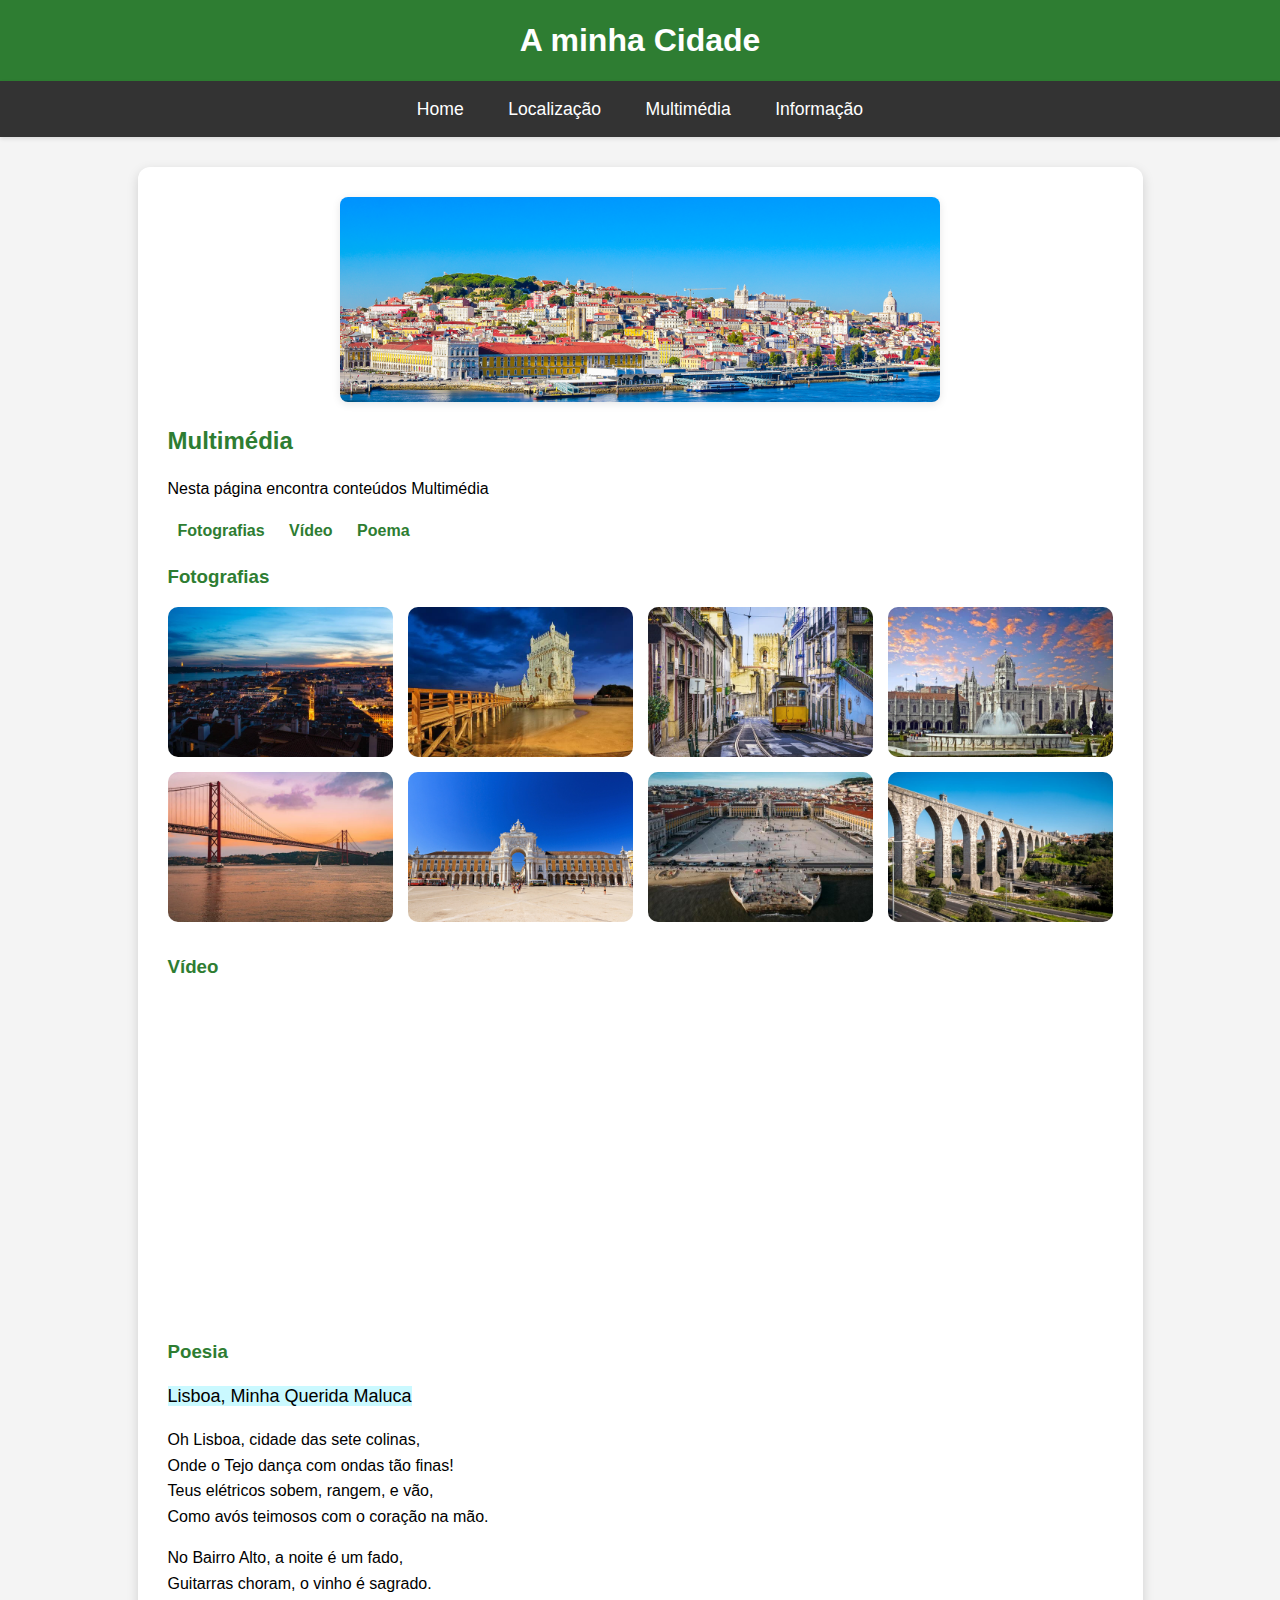
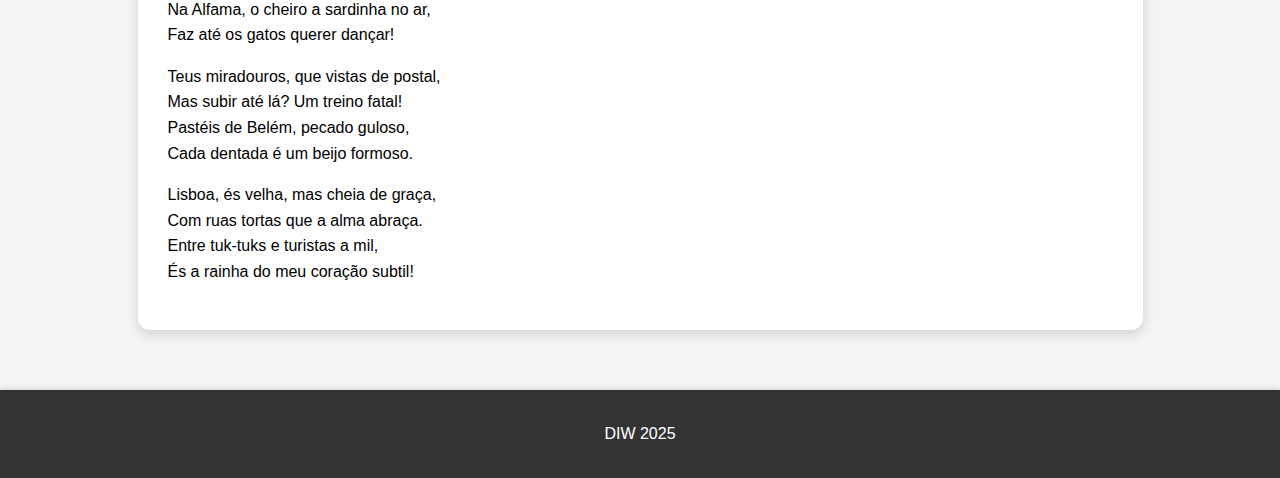
<file: lab2/cidade/multimedia.html>
<!DOCTYPE html>
<html lang="pt">
<head>
    <meta charset="UTF-8">
    <meta name="viewport" content="width=device-width, initial-scale=1.0">
    <title>A minha Cidade</title>
    <link rel="stylesheet" href="stylesmain.css">
</head>
<body class="multimedia">
    <header>
        <h1 class="tituloPagina">A minha Cidade</h1>
        <nav>
            <a href="index.html">Home</a>
            <a href="local.html">Localização</a>
            <a href="multimedia.html">Multimédia</a>
            <a href="info.html">Informação</a>
        </nav>
    </header>
    <main>
        <div class="caixa-texto">
            <img src="imagens/banner-cidade.png" class="banner-img" alt="Banner da cidade"/>
            <h2>Multimédia</h2>
            <p>Nesta página encontra conteúdos Multimédia</p>
            <p>
                <a href="#fotos">Fotografias</a>
                <a href="#video">Vídeo</a>
                <a href="#poema">Poema</a>
            </p>
            
            <section id="fotos">
                <h3>Fotografias</h3>
                <div class="fotografias">
                    <img src="imagens/avenidadaliberdade.jpg" alt="Avenida Da Liberdade">
                    <img src="imagens/belem.jpg" alt="Belem">
                    <img src="imagens/eletrico.jpg" alt="Elétrico">
                    <img src="imagens/mosteiroJeronimos.jpg" alt="Mosteiro Dos Jerónimos">
                    <img src="imagens/ponte25abril.jpg" alt="Ponte 25 De Abril">
                    <img src="imagens/pracadocomercio.jpg" alt="Praça Do Comércio">
                    <img src="imagens/terreirodopaco.jpg" alt="Terreiro Do Paço">
                    <img src="imagens/aquedutoaguas.png" alt="Aqueduto Das Águas Livres">
                </div>
            </section>
            
            <section id="video">
                <h3>Vídeo</h3>
                <iframe width="100%" height="315" src="https://www.youtube.com/embed/bin1J-upU-w?si=U2t_s0u18CSHgROx"
                title="YouTube video player" frameborder="0" allow="accelerometer; autoplay; clipboard-write; encrypted-media; gyroscope; picture-in-picture; web-share" referrerpolicy="strict-origin-when-cross-origin" allowfullscreen></iframe>
            </section>
            
            <section id="poema">
                <h3>Poesia</h3>
                <div class="poema">
                    <p>Lisboa, Minha Querida Maluca</p>
                    <p>Oh Lisboa, cidade das sete colinas,<br>
                    Onde o Tejo dança com ondas tão finas!<br>
                    Teus elétricos sobem, rangem, e vão,<br>
                    Como avós teimosos com o coração na mão.</p>
                    <p>No Bairro Alto, a noite é um fado,<br>
                    Guitarras choram, o vinho é sagrado.<br>
                    Na Alfama, o cheiro a sardinha no ar,<br>
                    Faz até os gatos querer dançar!</p>
                    <p>Teus miradouros, que vistas de postal,<br>
                    Mas subir até lá? Um treino fatal!<br>
                    Pastéis de Belém, pecado guloso,<br>
                    Cada dentada é um beijo formoso.</p>
                    <p>Lisboa, és velha, mas cheia de graça,<br>
                    Com ruas tortas que a alma abraça.<br>
                    Entre tuk-tuks e turistas a mil,<br>
                    És a rainha do meu coração subtil!</p>
                </div>
            </section>
        </div>
    </main>
    <footer>
        <p>DIW 2025</p>
    </footer>
</body>
</html>
</file>
<file: styles.css>
body {
    margin: 0;
    font-family: Arial, sans-serif;
    background-image: url('images/fundo.jpg');
    background-size: cover;
    background-repeat: no-repeat;
    background-attachment: fixed;
    position: relative;
}

header {
    height: 7vh;
    background-color: #333;
    font-size: 4vh;
    box-shadow: 0 2px 5px rgba(0, 0, 0, 0.2);
    position: sticky;
    top: 0;
    z-index: 60;
}

header nav ul {
    list-style: none;
    padding: 0;
    display: flex;
    justify-content: center;
    align-content: center;
    height: 100%;
    margin: 0;
}

header nav ul li {
    margin: 0 20px;
    text-align: center;
    position: relative;
    max-width: 100%;
    max-height: 40px;
    min-width: 40px;
    min-height: 20px;
    flex-shrink: 0;
}

header nav ul li a {
    text-decoration: none;
    color: #fff;
    font-weight: bold;
    padding: 10px 15px;
    display: block;
    transition: all 0.3s ease;
}

header nav ul li a:hover {
    background-color: #555;
    color: #fff;
    border-radius: 5px;
}

section {
    padding: 20px;
}

#home {
    height: auto;
    text-align: center;
    padding-top: 15vh;
    position: relative;
    min-height: 90vh;
}

#home h1 {
    font-size: 5vh;
    color: white;
    position: relative;
    z-index: 10;
}

#home p {
    font-size: 3vh;
    color: white;
    max-width: 90%;
    margin: 0 auto 20px;
    z-index: 10;
}

#home .overlay-image {
    z-index: 1;
    max-width: 90%; 
    max-height: 40vh;
    min-width: 0%; 
    min-height: 20vh;
    margin: 0 auto;
}

#lab {
    background-color: #1a252f;
    height: auto;
    text-align: center;
    padding: 20px;
    display: flex;
    flex-direction: column;
    justify-content: center;
    align-items: center;
    min-height: 100vh;
}

#lab h2 {
    font-size: 4vh;
    color: #b0c4de;
    text-align: left;
}

#lab p {
    font-size: 2.5vh;
    color: #b0c4de;
    text-align: left;
    margin-bottom: 20px;
}

#lab button {
    font-size: 3vh;
    padding: 20px 40px;
    margin: 20px;
    background-color: #007BFF;
    border: none;
    color: white;
    border-radius: 500px;
    width: 60%;
    max-width: 300px;
}

#lab button a {
    text-decoration: none;
    color: white;
    display: block;
    width: 100%;
    text-align: center;
}

#lab button:hover {
    background-color: #0056b3;
}

#cadeira {
    background-color: rgba(240, 248, 255, 0.7);
    height: auto;
    min-height: 80vh;
    padding: 40px 20px; 
    display: flex;
    flex-direction: column;
    align-items: center;
    justify-content: center;
    gap: 30px; 
    box-sizing: border-box;
    background-color: #36526b;
}

#cadeira h2 {
    font-size: 5vh;
    color: #1a252f;
    margin: 0;
    text-align: center;
}

#cadeira p {
    font-size: 3vh;
    color: #333;
    margin: 0 0 15px;
    text-align: center;
    max-width: 80%;
}

#cadeira ul {
    list-style-type: disc;
    padding-left: 20px;
    margin: 0 0 20px;
    max-width: 80%;
    text-align: left;
}

#cadeira ul li {
    font-size: 2.5vh;
    color: #333;
    margin-bottom: 10px;
}

#cadeira .image-container {
    width: 100%;
    max-width: 600px; 
    height: auto;
    margin: 0 auto 20px;
}

#cadeira .image-container img {
    width: 100%;
    height: auto;
    display: block;
}

#cadeira .labs {
    text-align: center;
}

#cadeira .labs a {
    font-size: 2.5vh;
    color: #007BFF;
    text-decoration: none;
    margin: 0 15px;
}

#cadeira .labs a:hover {
    text-decoration: underline;
}

#cadeira ul li .html-color {
    color: #ff7400; 
}

#cadeira ul li .css-color {
    color: #26e4c4; 
}

#cadeira ul li .js-color {
    color: #f0db4f;
}

#cadeira ul li .react-color {
    color: #61dafb; 
}

p#test {
    color: white;
}

footer {
    height: 10vh;
    background: rgba(0, 0, 0, 0.7);
    color: white;
    text-align: center;
    padding-top: 2vh;
    font-size: 2vh;
}

.hamburger {
    display: none; 
}

#menu-toggle {
    display: none;
}

body {
    margin: 0;
    font-family: Arial, sans-serif;
    background-image: url('images/fundo.jpg');
    background-size: cover;
    background-repeat: no-repeat;
    background-attachment: fixed;
    position: relative;
}

header {
    height: 7vh;
    background-color: #333;
    font-size: 4vh;
    box-shadow: 0 2px 5px rgba(0, 0, 0, 0.2);
    position: sticky;
    top: 0;
    z-index: 1000;
}

header nav ul {
    list-style: none;
    padding: 0;
    display: flex;
    justify-content: center;
    align-content: center;
    height: 100%;
    margin: 0;
}

header nav ul li {
    margin: 0 20px;
    text-align: center;
    position: relative;
    max-width: 100%;
    max-height: 40px;
    min-width: 40px;
    min-height: 20px;
    flex-shrink: 0;
}

header nav ul li a {
    color: #fff;
    font-weight: bold;
    padding: 10px 15px;
    display: block;
    transition: all 0.3s ease;
}

header nav ul li a:hover {
    background-color: #555;
    color: #fff;
    border-radius: 5px;
}

section {
    padding: 20px;
}

#home {
    height: auto;
    text-align: center;
    padding-top: 15vh;
    position: relative;
    min-height: 90vh;
}

#home h1 {
    font-size: 5vh;
    color: white;
    position: relative;
    z-index: 10;
}

#home p {
    font-size: 3vh;
    color: white;
    max-width: 90%;
    margin: 0 auto 20px;
    z-index: 10;
}

#home .overlay-image {
    z-index: 1;
    max-width: 90%; 
    max-height: 40vh;
    min-width: 0%; 
    min-height: 20vh;
    margin: 0 auto;
}

#lab {
    background-color: #1a252f;
    height: auto;
    text-align: center;
    padding: 20px;
    display: flex;
    flex-direction: column;
    justify-content: center;
    align-items: center;
    min-height: 100vh;
}

#lab h2 {
    font-size: 4vh;
    color: #b0c4de;
    text-align: left;
}

#lab p {
    font-size: 2.5vh;
    color: #b0c4de;
    text-align: left;
    margin-bottom: 20px;
}

#lab button {
    font-size: 3vh;
    padding: 20px 40px;
    margin: 20px;
    background-color: #007BFF;
    border: none;
    color: white;
    border-radius: 500px;
    width: 60%;
    max-width: 300px;
}

#lab button a {
    text-decoration: none;
    color: white;
    display: block;
    width: 100%;
    text-align: center;
}

#lab button:hover {
    background-color: #0056b3;
}

#cadeira {
    background-color: rgba(240, 248, 255, 0.7);
    height: auto;
    min-height: 80vh;
    padding: 40px 20px; 
    display: flex;
    flex-direction: column;
    align-items: center;
    justify-content: center;
    gap: 30px; 
    
    background-color: #36526b;
}

#cadeira h2 {
    font-size: 5vh;
    color: #1a252f;
    margin: 0;
    text-align: center;
}

#cadeira p {
    font-size: 3vh;
    color: #333;
    margin: 0 0 15px;
    text-align: center;
    max-width: 80%;
}

#cadeira ul {
    list-style-type: disc;
    padding-left: 20px;
    margin: 0 0 20px;
    max-width: 80%;
    text-align: left;
}

#cadeira ul li {
    font-size: 2.5vh;
    color: #333;
    margin-bottom: 10px;
}

#cadeira .image-container {
    width: 100%;
    max-width: 600px; 
    height: auto;
    margin: 0 auto 20px;
}

#cadeira .image-container img {
    width: 100%;
    height: auto;
  
}

#cadeira .labs {
    text-align: center;
}

#cadeira .labs a {
    font-size: 2.5vh;
    color: #007BFF;
    margin: 0 15px;
}

#cadeira .labs a:hover {
    text-decoration: underline;
}

#cadeira ul li .html-color {
    color: #ff7400; 
}

#cadeira ul li .css-color {
    color: #26e4c4; 
}

#cadeira ul li .js-color {
    color: #f0db4f;
}

#cadeira ul li .react-color {
    color: #61dafb; 
}

p#test {
    color: white;
}

footer {
    height: 10vh;
    background: rgba(0, 0, 0, 0.7);
    color: white;
    text-align: center;
    padding-top: 2vh;
    font-size: 2vh;
}

.hamburger {
    display: none; 
}

#menu-toggle {
    display: none;
}

@media (max-width: 600px) {
    header {
        display: flex;
        flex-direction: column;
        align-items: flex-start;
        padding: 10px;
    }

    .hamburger {
        display: block;
        font-size: 4vh;
        color: white;
        cursor: pointer;
        padding: 10px;
        align-self: flex-start;
    }

    nav {
        display: none;
        width: 100%;
        background-color: rgba(128, 128, 128, 0.9);
        position: absolute;
        top: 7vh;
        left: 0;
        z-index: 200;
    }

    #menu-toggle:checked + .hamburger + nav {
        display: flex;
        flex-direction: column;
    }

    header nav ul {
        flex-direction: column;
        align-items: center;
        width: 100%;
    }

    header nav ul li {
        margin: 10px 0;
        width: 100%;
        text-align: center;
    }

    header nav ul li a {
        padding: 15px;
        width: 100%;
        box-sizing: border-box;
    }
}
</file>
<file: lab3/stylesmain.css>
* {
    box-sizing: border-box;
}

html,
body {
    margin: 0;
    padding: 0;
    height: 100%;
    font-family: 'Arial', sans-serif;
    background-color: #f4f4f4;
    line-height: 1.6;
}

body {
    display: flex;
    flex-direction: column;
    min-height: 100vh;
}

main {
    flex: 1 0 auto;
    padding: 30px 20px;
    max-width: 1200px;
    margin: 0 auto;
}

.tituloPagina {
    text-align: center;
    background-color: #2e7d32;
    color: white;
    margin: 0;
    padding: 15px 0;
    font-size: 2em;
    font-weight: bold;
}

nav {
    background-color: #333;
    overflow: hidden;
    text-align: center;
    box-shadow: 0 2px 4px rgba(0, 0, 0, 0.1);
}

nav a {
    color: white;
    text-decoration: none;
    padding: 14px 20px;
    display: inline-block;
    font-size: 1.1em;
    transition: background-color 0.3s ease;
}

nav a:hover {
    background-color: #ddd;
    color: black;
}

.caixa-texto {
    background-color: white;
    padding: 30px;
    border-radius: 12px;
    box-shadow: 0 4px 12px rgba(0, 0, 0, 0.15);
    margin-bottom: 30px;
}

.caixa-texto h2,
.caixa-texto h3,
.caixa-texto h4 {
    color: #2e7d32;
    margin-bottom: 15px;
}

.caixa-texto p a {
    color: #2e7d32;
    text-decoration: none;
    margin: 0 10px;
    font-weight: bold;
}

.caixa-texto p a:hover {
    text-decoration: underline;
}

.banner-img {
    display: block;
    width: 100%;
    max-width: 600px;
    height: auto;
    margin: 0 auto 20px;
    border-radius: 8px;
    box-shadow: 0 2px 8px rgba(0, 0, 0, 0.1);
}

.imagens-container {
    display: flex;
    justify-content: center;
    align-items: center;
    gap: 15px;
    margin-bottom: 30px;
    padding: 0 20px;
}

.imagem {
    width: 300px;
    height: 200px;
    object-fit: cover;
    border-radius: 10px;
    box-shadow: 0 2px 8px rgba(0, 0, 0, 0.1);
    transition: transform 0.3s ease, box-shadow 0.3s ease;
}

.imagem:hover {
    transform: scale(1.05);
    box-shadow: 0 4px 12px rgba(0, 0, 0, 0.2);
}

.fotografias {
    display: grid;
    grid-template-columns: repeat(4, 1fr);
    gap: 15px;
    margin-bottom: 30px;
}

.fotografias img {
    width: 100%;
    height: 150px;
    object-fit: cover;
    border-radius: 10px;
    transition: transform 0.3s ease, box-shadow 0.3s ease;
}

.fotografias img:hover {
    transform: scale(1.05);
    box-shadow: 0 4px 12px rgba(0, 0, 0, 0.2);
}

.caixa-texto iframe {
    width: 100%;
    max-width: 600px;
    height: 315px;
    margin: 20px auto;
    display: block;
    border-radius: 8px;
}

.poema :nth-child(1) {
    font-size: 18px;
    display: inline;
    background-color: rgb(202, 249, 255);
}

table {
    width: 100%;
    max-width: 600px;
    margin: 20px auto;
    border-collapse: collapse;
}

th,
td {
    padding: 10px;
    border: 1px solid #333;
    text-align: left;
}

th {
    background-color: #2e7d32;
    color: white;
}

td {
    color: #1900ff;
}

.caixa-texto iframe.map {
    border: 0;
    width: 100%;
    height: 400px;
    margin-top: 20px;
    border-radius: 8px;
}

footer {
    background-color: #333;
    color: white;
    text-align: center;
    padding: 15px 0;
    width: 100%;
    box-shadow: 0 -2px 4px rgba(0, 0, 0, 0.1);
}

/* Container principal para a página de localização */
.container-localizacao {
    display: flex;
    flex-direction: column;
    gap: 20px;
}

/* Container para centralizar a imagem */
.imagem-container-central {
    display: flex;
    justify-content: center;
    align-items: center;
    width: 100%;
    margin-bottom: 20px;
}

.imagem-central {
    max-width: 600px;
    width: 100%;
    height: auto;
    border-radius: 10px;
    box-shadow: 0 4px 12px rgba(0, 0, 0, 0.15);
}

/* Layout responsivo para localização */
.mapa-texto-container {
    display: flex;
    gap: 30px;
    align-items: flex-start;
    margin-top: 20px;
}

.texto-localizacao {
    flex: 1;
    background-color: white;
    padding: 20px;
    border-radius: 12px;
    box-shadow: 0 4px 12px rgba(0, 0, 0, 0.15);
}

.mapa-localizacao {
    flex: 1;
    min-width: 0; /* Permite que o mapa se adapte ao container */
}

.mapa-localizacao iframe {
    border-radius: 8px;
    box-shadow: 0 4px 12px rgba(0, 0, 0, 0.15);
}

.tituloLocalizacao {
    color: #2e7d32;
    text-align: center;
    margin: 20px 0;
    font-size: 2em;
}

/* NOVO CSS - Imagem com texto sobreposto */
.container-imagem-texto {
    display: flex;
    justify-content: center;
    margin: 30px 0;
}

.imagem-com-texto {
    position: relative;
    max-width: 800px;
    width: 100%;
    border-radius: 12px;
    overflow: hidden;
    box-shadow: 0 4px 12px rgba(0, 0, 0, 0.15);
}

.imagem-com-texto img {
    width: 100%;
    height: 400px;
    object-fit: cover;
    display: block;
    transition: transform 0.3s ease;
}

.imagem-com-texto:hover img {
    transform: scale(1.05);
}

.texto-sobreposto {
    position: absolute;
    bottom: 0;
    left: 0;
    right: 0;
    background: linear-gradient(to top, rgba(0, 0, 0, 0.8), transparent);
    color: white;
    padding: 30px 20px 20px;
}

.texto-sobreposto h4 {
    color: white;
    margin: 0 0 10px 0;
    font-size: 1.5em;
    text-shadow: 1px 1px 3px rgba(0, 0, 0, 0.8);
}

.texto-sobreposto p {
    margin: 0;
    font-size: 1.1em;
    text-shadow: 1px 1px 2px rgba(0, 0, 0, 0.8);
    line-height: 1.5;
}
.video-background {
    position: relative;
    width: 100%;
    height: 400px;
    overflow: hidden;
    margin: 40px 0;
}

.video-background video {
    position: absolute;
    top: 50%;
    left: 50%;
    min-width: 100%;
    min-height: 100%;
    width: auto;
    height: auto;
    transform: translate(-50%, -50%);
    z-index: 1;
}

.video-overlay {
    position: absolute;
    top: 0;
    left: 0;
    width: 100%;
    height: 100%;
    background: rgba(0, 0, 0, 0.5);
    z-index: 2;
    display: flex;
    justify-content: center;
    align-items: center;
}

.video-overlay h2 {
    color: white;
    font-size: 3em;
    text-align: center;
    text-shadow: 2px 2px 4px rgba(0, 0, 0, 0.5);
    padding: 0 20px;
}


@media (max-width: 600px) {
    
    main {
        padding: 15px 10px;
    }
    
    .caixa-texto {
        padding: 20px 15px;
    }
    
    .tituloPagina {
        font-size: 1.5em;
        padding: 12px 0;
    }
    
    
    nav a {
        display: block;
        padding: 12px;
        font-size: 1em;
    }
    
    
    .mapa-texto-container {
        flex-direction: column;
        gap: 20px;
    }
    
    .texto-localizacao,
    .mapa-localizacao {
        width: 100%;
    }
    
    .mapa-localizacao iframe {
        height: 300px;
    }
    
   
    .imagens-container {
        flex-direction: column;
    }
    
    .imagem {
        width: 100%;
        max-width: 400px;
    }
    
   
    .fotografias {
        grid-template-columns: repeat(2, 1fr);
    }
    
    .imagem-com-texto img {
        height: 250px;
    }
    
    
    .caixa-texto iframe {
        height: 250px;
    }
}
</file>
<file: lab4/css/style.css>
* {
    margin: 0;
    padding: 0;
    box-sizing: border-box;
}

body {
    font-family: 'Comic Sans MS', cursive, sans-serif;
    text-align: center;
    background-color: #f0f0f0;
    color: #333;
    margin: 0;
    padding: 20px;
}

h1 {
    font-size: 3em;
    color: #1a73e8;
    transition: color 0.3s ease;
    cursor: pointer;
}

#descricao {
    font-size: 1.5em;
    color: #555;
}

button {
    margin: 15px;
    padding: 15px;
    border: none;
    font-size: 1.2em;
    cursor: pointer;
    background-color: #ffeb3b;
    color: #333;
    border-radius: 10px;
    transition: transform 0.3s ease, background-color 0.3s ease;
}

button:hover {
    background-color: #ff9800;
    transform: scale(1.1);
}

button:active {
    transform: scale(0.9);
}

#mudaDeCor, #mudaFundo, #counter {
    margin-top: 40px;
}

footer {
    margin-top: 50px;
    font-size: 1.2em;
    color: #888;
}

input[type="text"] {
    padding: 10px;
    font-size: 1.2em;
    border-radius: 5px;
    border: 2px solid #ccc;
}

input[type="text"]:focus {
    border-color: #ff9800;
}

form button {
    background-color: #4caf50;
    color: white;
}

form button:hover {
    background-color: #388e3c;
}

footer p {
    font-style: italic;
}

#imagem {
    width: 100%; 
    max-width: 500px; 
    margin-top: 20px;
    border-radius: 15px; 
    transition: transform 0.3s ease; 
}


#imagem:hover {
    transform: scale(1.1);
}
</file>
<file: lab2/cidade/stylesmain.css>
* {
    box-sizing: border-box;
}

html, body {
    margin: 0;
    padding: 0;
    height: 100%;
    font-family: 'Arial', sans-serif;
    background-color: #f4f4f4;
    line-height: 1.6;
}

body {
    display: flex;
    flex-direction: column;
    min-height: 100vh;
}

main {
    flex: 1 0 auto;
    padding: 30px 20px;
    max-width: 1200px;
    margin: 0 auto;
}

.tituloPagina {
    text-align: center;
    background-color: #2e7d32;
    color: white;
    margin: 0;
    padding: 15px 0;
    font-size: 2em;
    font-weight: bold;
}

nav {
    background-color: #333;
    overflow: hidden;
    text-align: center;
    box-shadow: 0 2px 4px rgba(0, 0, 0, 0.1);
}

nav a {
    color: white;
    text-decoration: none;
    padding: 14px 20px;
    display: inline-block;
    font-size: 1.1em;
    transition: background-color 0.3s ease;
}

nav a:hover {
    background-color: #ddd;
    color: black;
}

.caixa-texto {
    background-color: white;
    padding: 30px;
    border-radius: 12px;
    box-shadow: 0 4px 12px rgba(0, 0, 0, 0.15);
    margin-bottom: 30px;
}

.caixa-texto h2, .caixa-texto h3, .caixa-texto h4 {
    color: #2e7d32;
    margin-bottom: 15px;
}

.caixa-texto p a {
    color: #2e7d32;
    text-decoration: none;
    margin: 0 10px;
    font-weight: bold;
}

.caixa-texto p a:hover {
    text-decoration: underline;
}

.banner-img {
    display: block;
    width: 100%;
    max-width: 600px;
    height: auto;
    margin: 0 auto 20px;
    border-radius: 8px;
    box-shadow: 0 2px 8px rgba(0, 0, 0, 0.1);
}

.imagens-container {
    display: flex;
    justify-content: center;
    align-items: center;
    gap: 15px;
    margin-bottom: 30px;
    padding: 0 20px;
}

.imagem {
    width: 300px;
    height: 200px;
    object-fit: cover;
    border-radius: 10px;
    box-shadow: 0 2px 8px rgba(0, 0, 0, 0.1);
    transition: transform 0.3s ease, box-shadow 0.3s ease;
}

.imagem:hover {
    transform: scale(1.05);
    box-shadow: 0 4px 12px rgba(0, 0, 0, 0.2);
}

.fotografias {
    display: grid;
    grid-template-columns: repeat(4, 1fr);
    gap: 15px;
    margin-bottom: 30px;
}

.fotografias img {
    width: 100%;
    height: 150px;
    object-fit: cover;
    border-radius: 10px;
    transition: transform 0.3s ease, box-shadow 0.3s ease;
}

.fotografias img:hover {
    transform: scale(1.05);
    box-shadow: 0 4px 12px rgba(0, 0, 0, 0.2);
}

.caixa-texto iframe {
    width: 100%;
    max-width: 600px;
    height: 315px;
    margin: 20px auto;
    display: block;
    border-radius: 8px;
}

.poema :nth-child(1) {
  font-size: 18px;
  display: inline;
  background-color: rgb(202, 249, 255);
}


table {
    width: 100%;
    max-width: 600px;
    margin: 20px auto;
    border-collapse: collapse;
}

th, td {
    padding: 10px;
    border: 1px solid #333;
    text-align: left;
}

th {
    background-color: #2e7d32;
    color: white;
}

td {
    color: #1900ff;
}

.caixa-texto iframe.map {
    border: 0;
    width: 100%;
    height: 400px;
    margin-top: 20px;
    border-radius: 8px;
}

footer {
    background-color: #333;
    color: white;
    text-align: center;
    padding: 15px 0;
    width: 100%;
    flex-shrink: 0;
    box-shadow: 0 -2px 4px rgba(0, 0, 0, 0.1);
}
</file>
